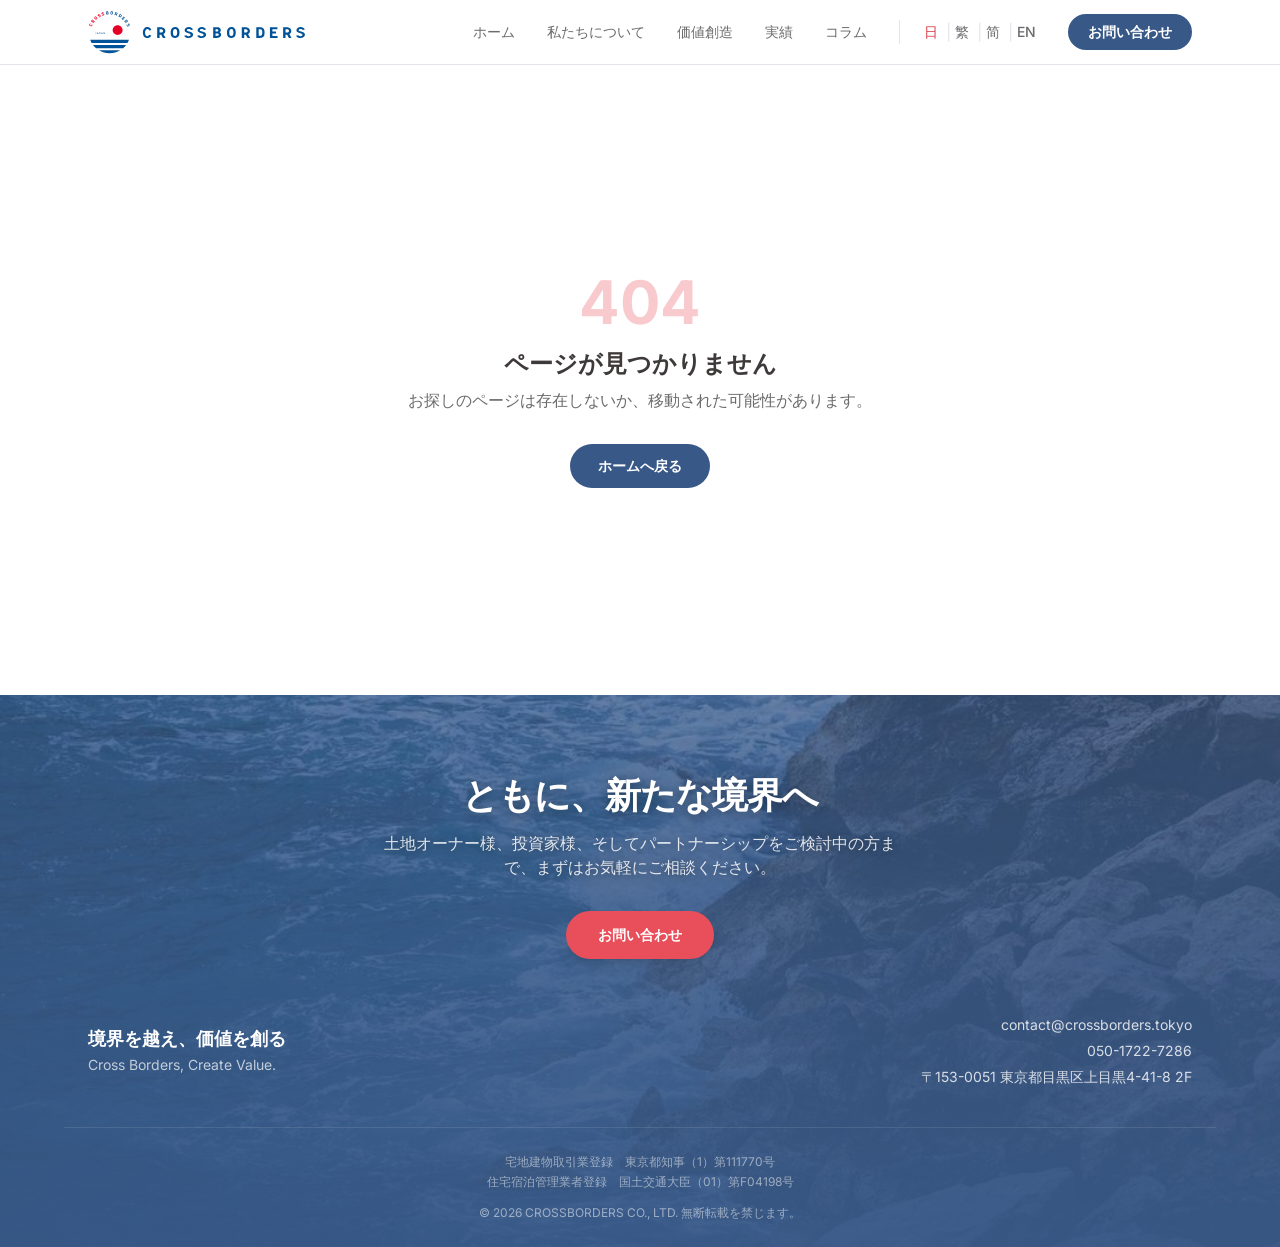
<file: index.html>
<!doctype html>
<html lang="ja">
  <head>
    <meta charset="UTF-8" />
    <link rel="icon" type="image/svg+xml" href="/favicon.svg" />
    <meta name="viewport" content="width=device-width, initial-scale=1.0" />
    <meta name="theme-color" content="#385988" />
    <title>CROSSBORDERS — Cross Borders, Create Value.</title>
    <meta name="description" content="株式会社クロスボーダーズ — 言語・国・専門・時間・業界の境界を越え、不動産の発掘から運営・出口まで全工程の価値創造を提供します。日英中対応。CROSSBORDERS CO., LTD. — real-estate value creation across borders, from sourcing to exit. Tokyo." />
    <link rel="canonical" href="https://crossborders.tokyo/" />
    <meta name="google-site-verification" content="iuyH7qf6yGXWrVIB3he-iaO2zTwJYw2-IH3LVApPXmA" />
    <meta property="og:type" content="website" />
    <meta property="og:site_name" content="CROSSBORDERS" />
    <meta property="og:title" content="CROSSBORDERS — Cross Borders, Create Value." />
    <meta property="og:description" content="境界を越え、価値を創る。不動産の発掘から運営・出口まで、全工程の価値創造。日英中対応。" />
    <meta property="og:url" content="https://crossborders.tokyo/" />
    <script type="module" crossorigin src="/assets/index-BbcpubcB.js"></script>
    <link rel="stylesheet" crossorigin href="/assets/index-DAQzaFqj.css">
  </head>
  <body>
    <div id="root"></div>
    <!-- サイト本体は site/ に置く。src/ は Worker（Hono）用に予約されている（雛形の規約） -->
  </body>
</html>
</file>
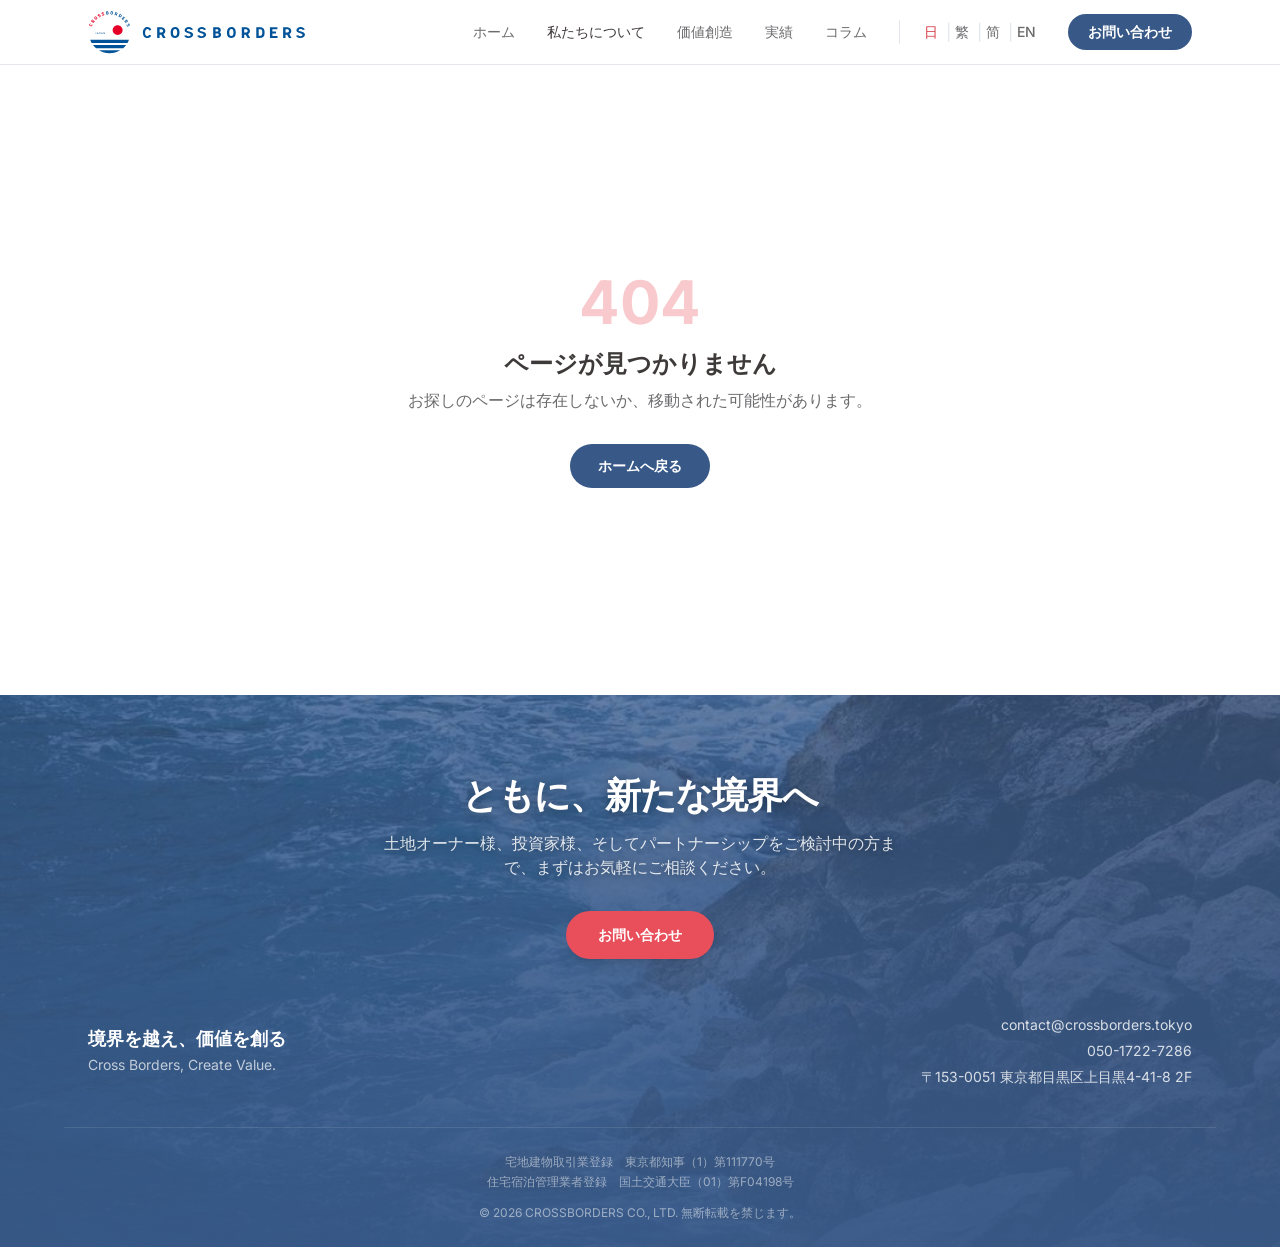
<file: about/index.html>
<!doctype html>
<html lang="ja">
  <head>
    <meta charset="UTF-8" />
    <link rel="icon" type="image/svg+xml" href="/favicon.svg" />
    <meta name="viewport" content="width=device-width, initial-scale=1.0" />
    <meta name="theme-color" content="#385988" />
    <title>CROSSBORDERS — Cross Borders, Create Value.</title>
    <meta name="description" content="株式会社クロスボーダーズ — 言語・国・専門・時間・業界の境界を越え、不動産の発掘から運営・出口まで全工程の価値創造を提供します。日英中対応。CROSSBORDERS CO., LTD. — real-estate value creation across borders, from sourcing to exit. Tokyo." />
    <link rel="canonical" href="https://crossborders.tokyo/about" />
    <meta name="google-site-verification" content="iuyH7qf6yGXWrVIB3he-iaO2zTwJYw2-IH3LVApPXmA" />
    <meta property="og:type" content="website" />
    <meta property="og:site_name" content="CROSSBORDERS" />
    <meta property="og:title" content="CROSSBORDERS — Cross Borders, Create Value." />
    <meta property="og:description" content="境界を越え、価値を創る。不動産の発掘から運営・出口まで、全工程の価値創造。日英中対応。" />
    <meta property="og:url" content="https://crossborders.tokyo/about" />
    <script type="module" crossorigin src="/assets/index-BbcpubcB.js"></script>
    <link rel="stylesheet" crossorigin href="/assets/index-DAQzaFqj.css">
  </head>
  <body>
    <div id="root"></div>
    <!-- サイト本体は site/ に置く。src/ は Worker（Hono）用に予約されている（雛形の規約） -->
  </body>
</html>
</file>
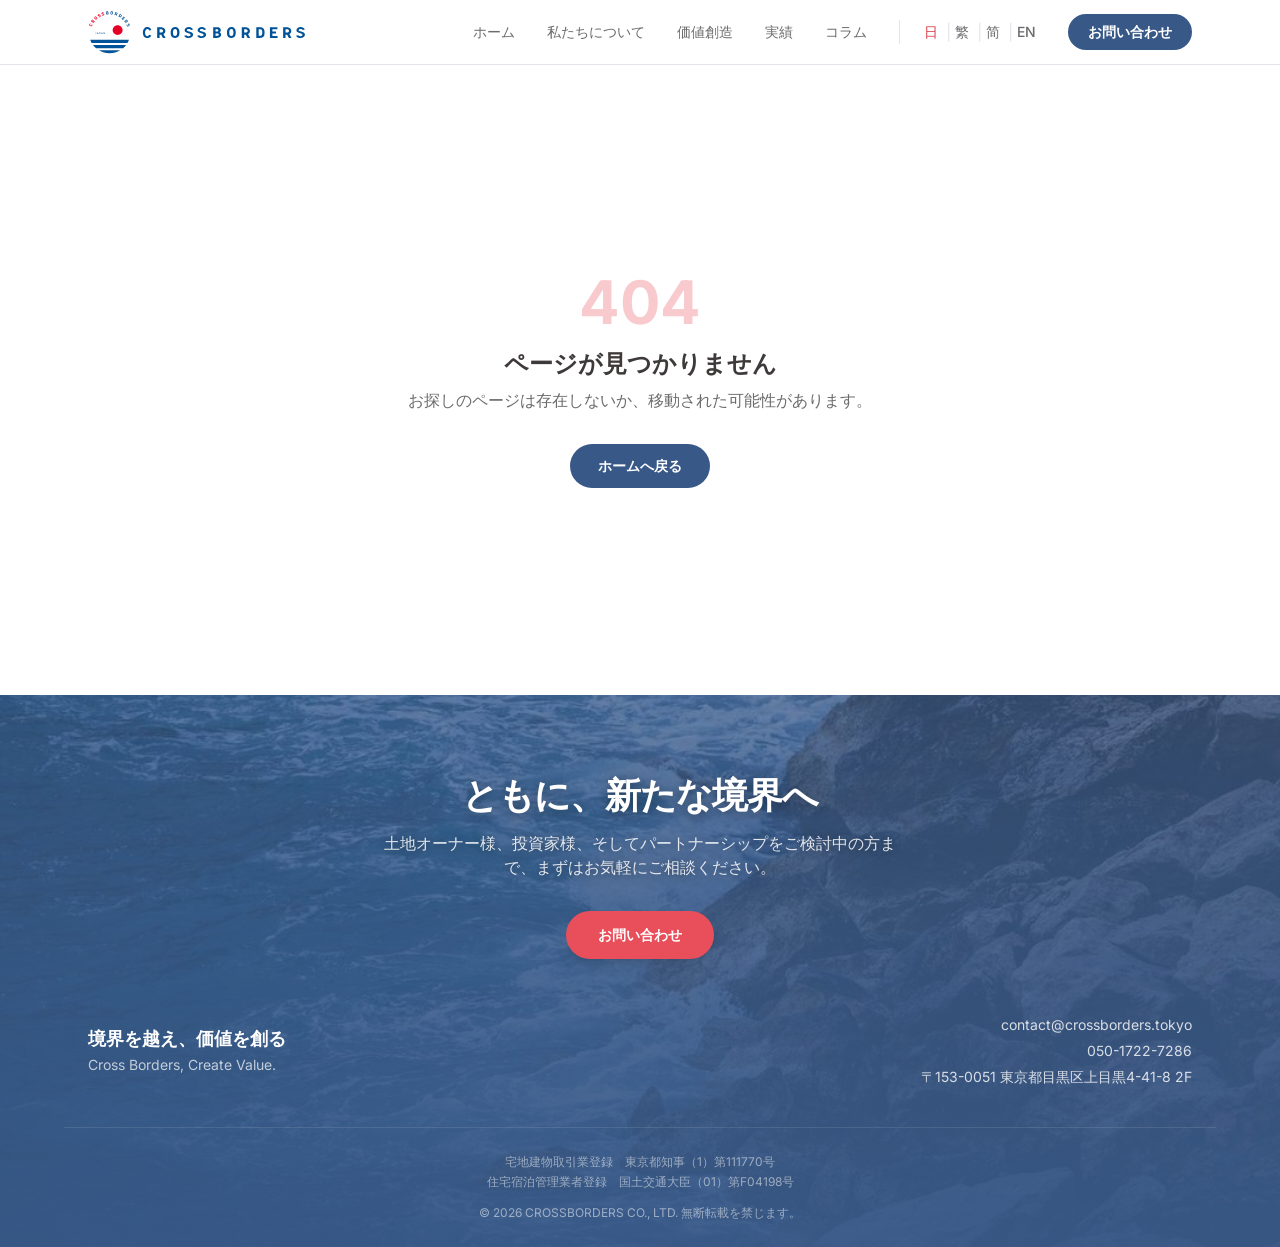
<file: contact/index.html>
<!doctype html>
<html lang="ja">
  <head>
    <meta charset="UTF-8" />
    <link rel="icon" type="image/svg+xml" href="/favicon.svg" />
    <meta name="viewport" content="width=device-width, initial-scale=1.0" />
    <meta name="theme-color" content="#385988" />
    <title>CROSSBORDERS — Cross Borders, Create Value.</title>
    <meta name="description" content="株式会社クロスボーダーズ — 言語・国・専門・時間・業界の境界を越え、不動産の発掘から運営・出口まで全工程の価値創造を提供します。日英中対応。CROSSBORDERS CO., LTD. — real-estate value creation across borders, from sourcing to exit. Tokyo." />
    <link rel="canonical" href="https://crossborders.tokyo/contact" />
    <meta name="google-site-verification" content="iuyH7qf6yGXWrVIB3he-iaO2zTwJYw2-IH3LVApPXmA" />
    <meta property="og:type" content="website" />
    <meta property="og:site_name" content="CROSSBORDERS" />
    <meta property="og:title" content="CROSSBORDERS — Cross Borders, Create Value." />
    <meta property="og:description" content="境界を越え、価値を創る。不動産の発掘から運営・出口まで、全工程の価値創造。日英中対応。" />
    <meta property="og:url" content="https://crossborders.tokyo/contact" />
    <script type="module" crossorigin src="/assets/index-BbcpubcB.js"></script>
    <link rel="stylesheet" crossorigin href="/assets/index-DAQzaFqj.css">
  </head>
  <body>
    <div id="root"></div>
    <!-- サイト本体は site/ に置く。src/ は Worker（Hono）用に予約されている（雛形の規約） -->
  </body>
</html>
</file>
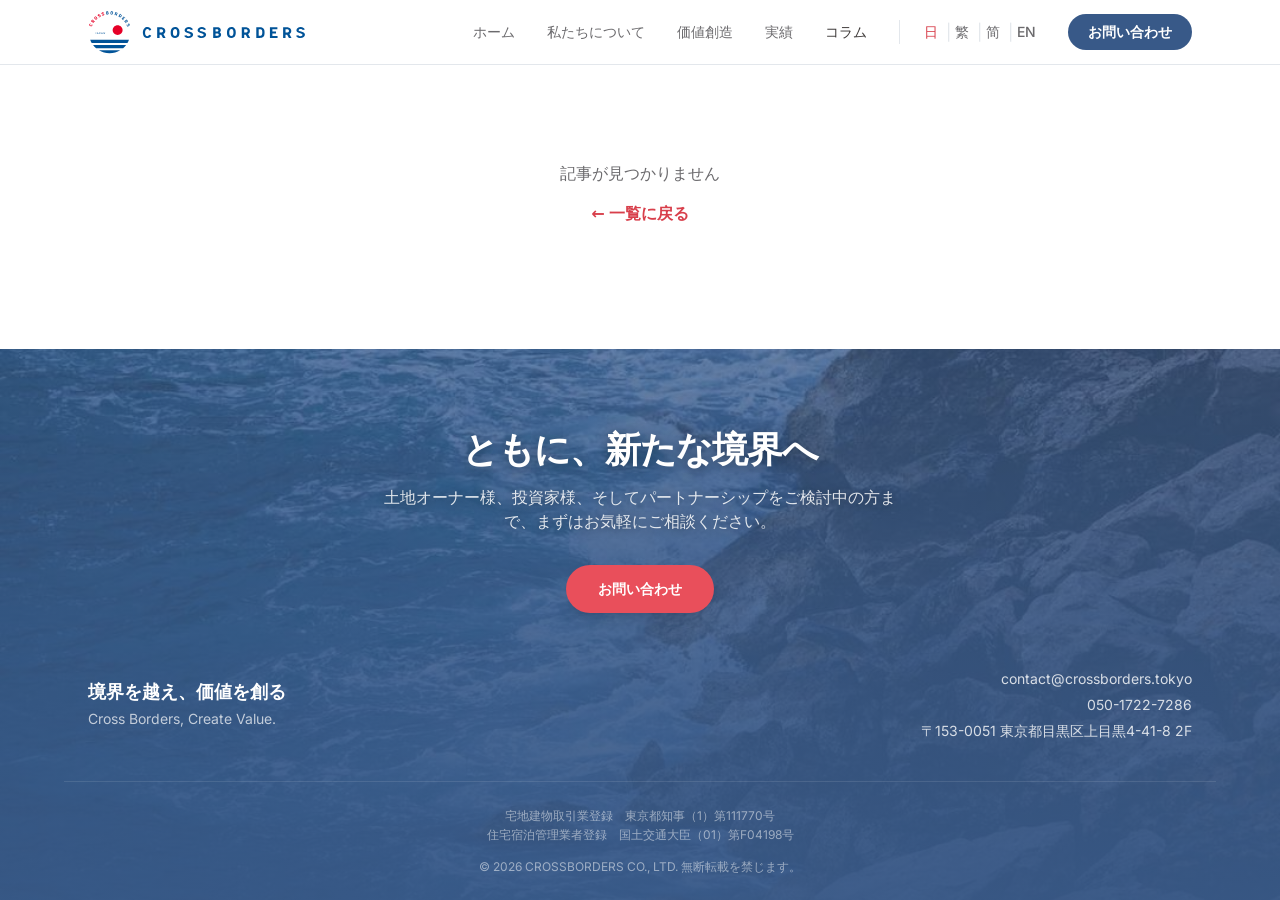
<file: insights/index.html>
<!doctype html>
<html lang="ja">
  <head>
    <meta charset="UTF-8" />
    <link rel="icon" type="image/svg+xml" href="/favicon.svg" />
    <meta name="viewport" content="width=device-width, initial-scale=1.0" />
    <meta name="theme-color" content="#385988" />
    <title>コラム | CROSSBORDERS</title>
    
    
    <meta name="google-site-verification" content="iuyH7qf6yGXWrVIB3he-iaO2zTwJYw2-IH3LVApPXmA" />
    <meta property="og:type" content="website" />
    <meta property="og:site_name" content="CROSSBORDERS" />
    
    
    
    <script type="module" crossorigin src="/assets/index-BbcpubcB.js"></script>
    <link rel="stylesheet" crossorigin href="/assets/index-DAQzaFqj.css">
  <meta name="description" content="株式会社クロスボーダーズによる物件分析・市場レポート。">
<meta property="og:title" content="コラム | CROSSBORDERS">
<meta property="og:description" content="株式会社クロスボーダーズによる物件分析・市場レポート。">
<meta property="og:url" content="https://crossborders.tokyo/insights">
<link rel="canonical" href="https://crossborders.tokyo/insights">
</head>
  <body>
    <div id="root"><main class="mx-auto max-w-3xl px-6 py-16"><h1 class="text-3xl font-bold">コラム</h1><ul class="mt-6 list-disc pl-6"><li><a href="/insights/shinjuku-gyoen-2026-07/">民泊許可だけを持つ新宿の一棟ビルと、封印されたもう半分の収益</a>(2026-07-31)</li></ul></main></div>
    <!-- サイト本体は site/ に置く。src/ は Worker（Hono）用に予約されている（雛形の規約） -->
  </body>
</html>
</file>
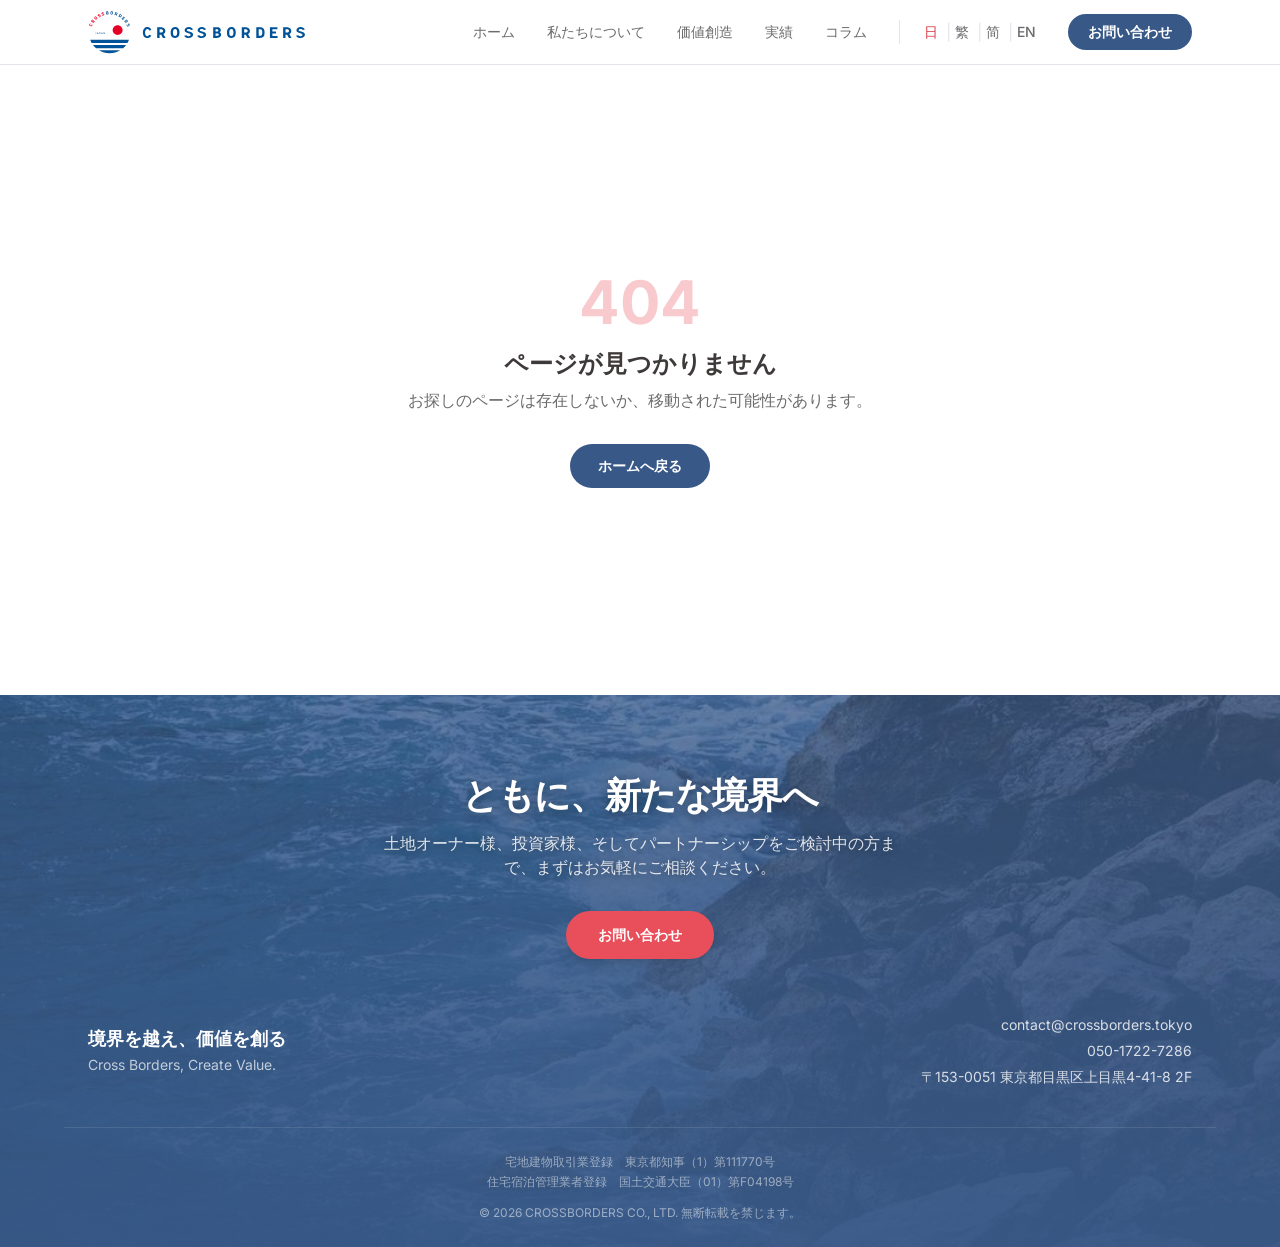
<file: thank-you/index.html>
<!doctype html>
<html lang="ja">
  <head>
    <meta charset="UTF-8" />
    <link rel="icon" type="image/svg+xml" href="/favicon.svg" />
    <meta name="viewport" content="width=device-width, initial-scale=1.0" />
    <meta name="theme-color" content="#385988" />
    <title>CROSSBORDERS — Cross Borders, Create Value.</title>
    <meta name="description" content="株式会社クロスボーダーズ — 言語・国・専門・時間・業界の境界を越え、不動産の発掘から運営・出口まで全工程の価値創造を提供します。日英中対応。CROSSBORDERS CO., LTD. — real-estate value creation across borders, from sourcing to exit. Tokyo." />
    <link rel="canonical" href="https://crossborders.tokyo/thank-you" />
    <meta name="google-site-verification" content="iuyH7qf6yGXWrVIB3he-iaO2zTwJYw2-IH3LVApPXmA" />
    <meta property="og:type" content="website" />
    <meta property="og:site_name" content="CROSSBORDERS" />
    <meta property="og:title" content="CROSSBORDERS — Cross Borders, Create Value." />
    <meta property="og:description" content="境界を越え、価値を創る。不動産の発掘から運営・出口まで、全工程の価値創造。日英中対応。" />
    <meta property="og:url" content="https://crossborders.tokyo/thank-you" />
    <script type="module" crossorigin src="/assets/index-BbcpubcB.js"></script>
    <link rel="stylesheet" crossorigin href="/assets/index-DAQzaFqj.css">
    <meta name="robots" content="noindex, nofollow" />
</head>
  <body>
    <div id="root"></div>
    <!-- サイト本体は site/ に置く。src/ は Worker（Hono）用に予約されている（雛形の規約） -->
  </body>
</html>
</file>
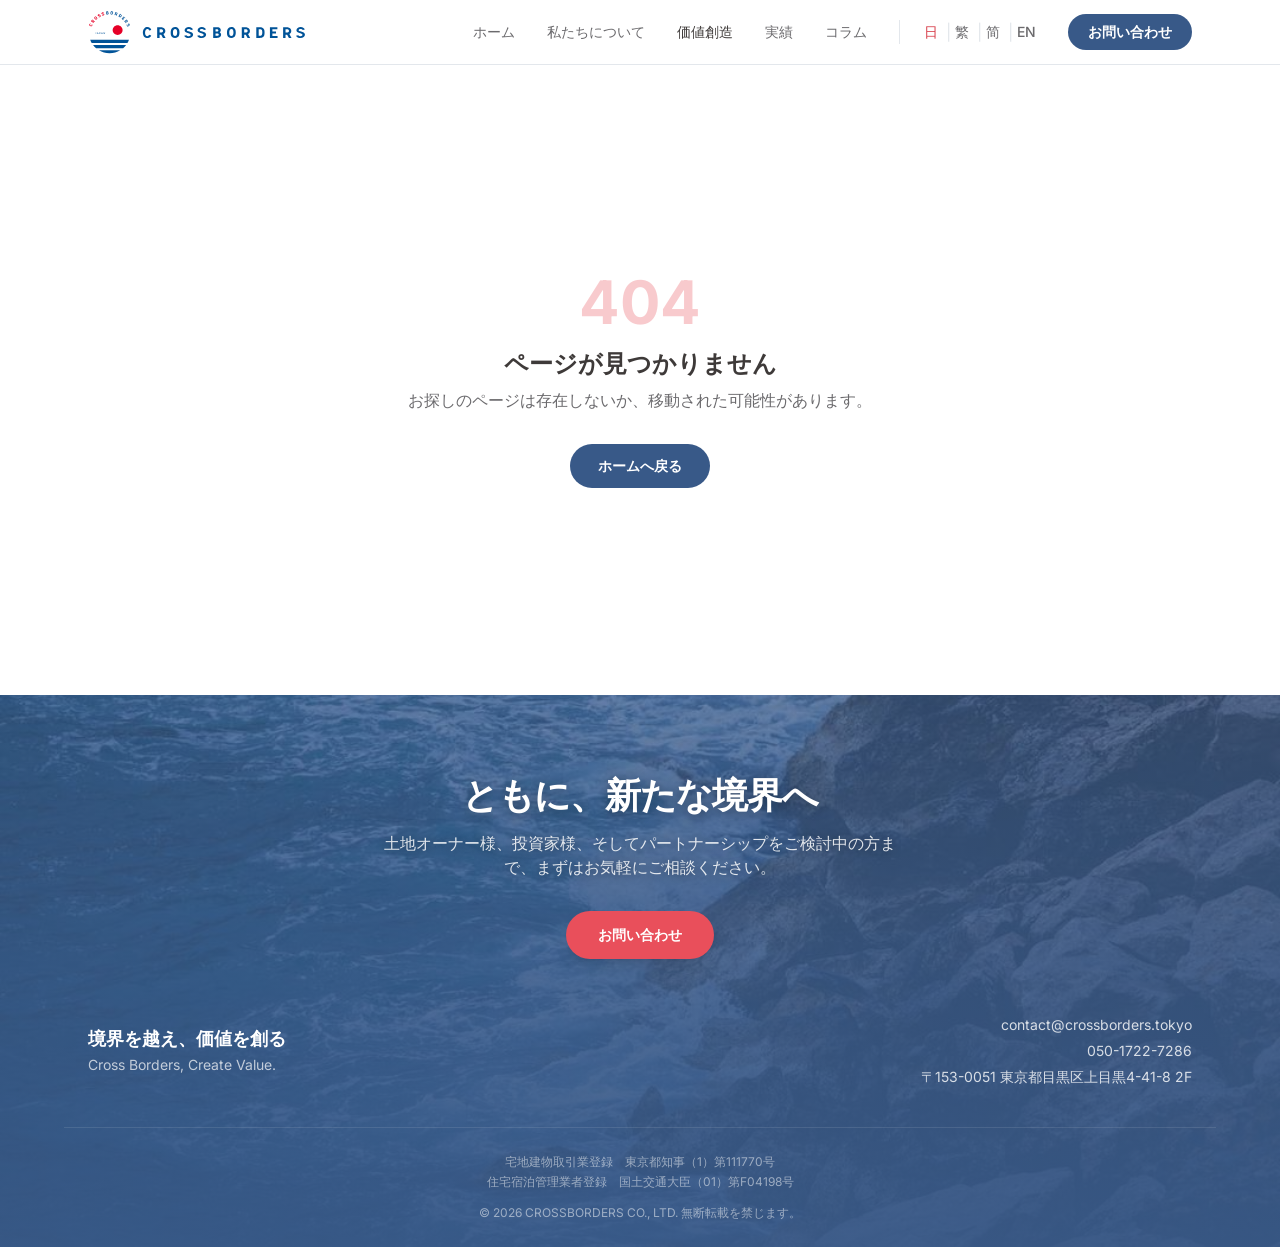
<file: value/index.html>
<!doctype html>
<html lang="ja">
  <head>
    <meta charset="UTF-8" />
    <link rel="icon" type="image/svg+xml" href="/favicon.svg" />
    <meta name="viewport" content="width=device-width, initial-scale=1.0" />
    <meta name="theme-color" content="#385988" />
    <title>CROSSBORDERS — Cross Borders, Create Value.</title>
    <meta name="description" content="株式会社クロスボーダーズ — 言語・国・専門・時間・業界の境界を越え、不動産の発掘から運営・出口まで全工程の価値創造を提供します。日英中対応。CROSSBORDERS CO., LTD. — real-estate value creation across borders, from sourcing to exit. Tokyo." />
    <link rel="canonical" href="https://crossborders.tokyo/value" />
    <meta name="google-site-verification" content="iuyH7qf6yGXWrVIB3he-iaO2zTwJYw2-IH3LVApPXmA" />
    <meta property="og:type" content="website" />
    <meta property="og:site_name" content="CROSSBORDERS" />
    <meta property="og:title" content="CROSSBORDERS — Cross Borders, Create Value." />
    <meta property="og:description" content="境界を越え、価値を創る。不動産の発掘から運営・出口まで、全工程の価値創造。日英中対応。" />
    <meta property="og:url" content="https://crossborders.tokyo/value" />
    <script type="module" crossorigin src="/assets/index-BbcpubcB.js"></script>
    <link rel="stylesheet" crossorigin href="/assets/index-DAQzaFqj.css">
  </head>
  <body>
    <div id="root"></div>
    <!-- サイト本体は site/ に置く。src/ は Worker（Hono）用に予約されている（雛形の規約） -->
  </body>
</html>
</file>
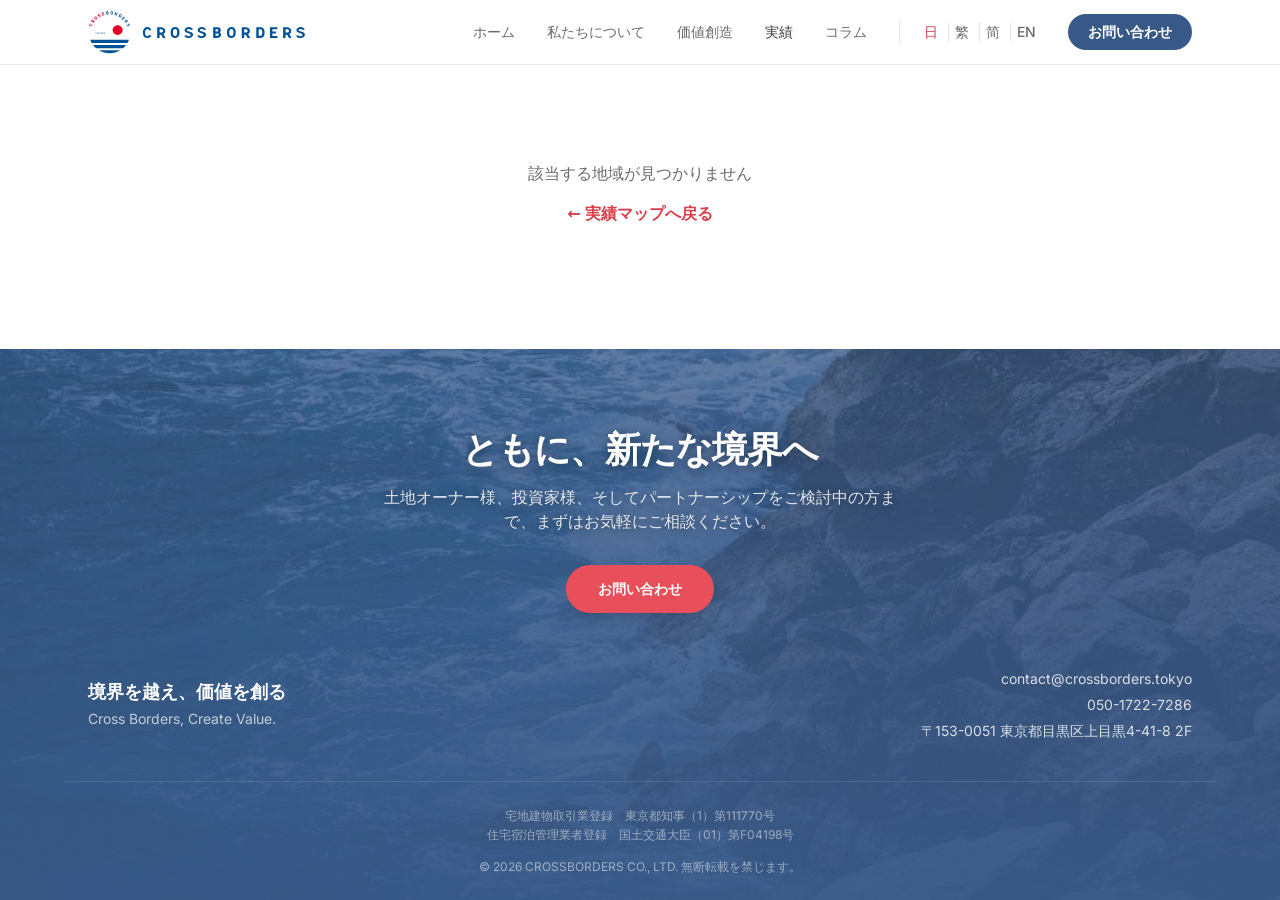
<file: works/index.html>
<!doctype html>
<html lang="ja">
  <head>
    <meta charset="UTF-8" />
    <link rel="icon" type="image/svg+xml" href="/favicon.svg" />
    <meta name="viewport" content="width=device-width, initial-scale=1.0" />
    <meta name="theme-color" content="#385988" />
    <title>CROSSBORDERS — Cross Borders, Create Value.</title>
    <meta name="description" content="株式会社クロスボーダーズ — 言語・国・専門・時間・業界の境界を越え、不動産の発掘から運営・出口まで全工程の価値創造を提供します。日英中対応。CROSSBORDERS CO., LTD. — real-estate value creation across borders, from sourcing to exit. Tokyo." />
    <link rel="canonical" href="https://crossborders.tokyo/works" />
    <meta name="google-site-verification" content="iuyH7qf6yGXWrVIB3he-iaO2zTwJYw2-IH3LVApPXmA" />
    <meta property="og:type" content="website" />
    <meta property="og:site_name" content="CROSSBORDERS" />
    <meta property="og:title" content="CROSSBORDERS — Cross Borders, Create Value." />
    <meta property="og:description" content="境界を越え、価値を創る。不動産の発掘から運営・出口まで、全工程の価値創造。日英中対応。" />
    <meta property="og:url" content="https://crossborders.tokyo/works" />
    <script type="module" crossorigin src="/assets/index-BbcpubcB.js"></script>
    <link rel="stylesheet" crossorigin href="/assets/index-DAQzaFqj.css">
  </head>
  <body>
    <div id="root"></div>
    <!-- サイト本体は site/ に置く。src/ は Worker（Hono）用に予約されている（雛形の規約） -->
  </body>
</html>
</file>
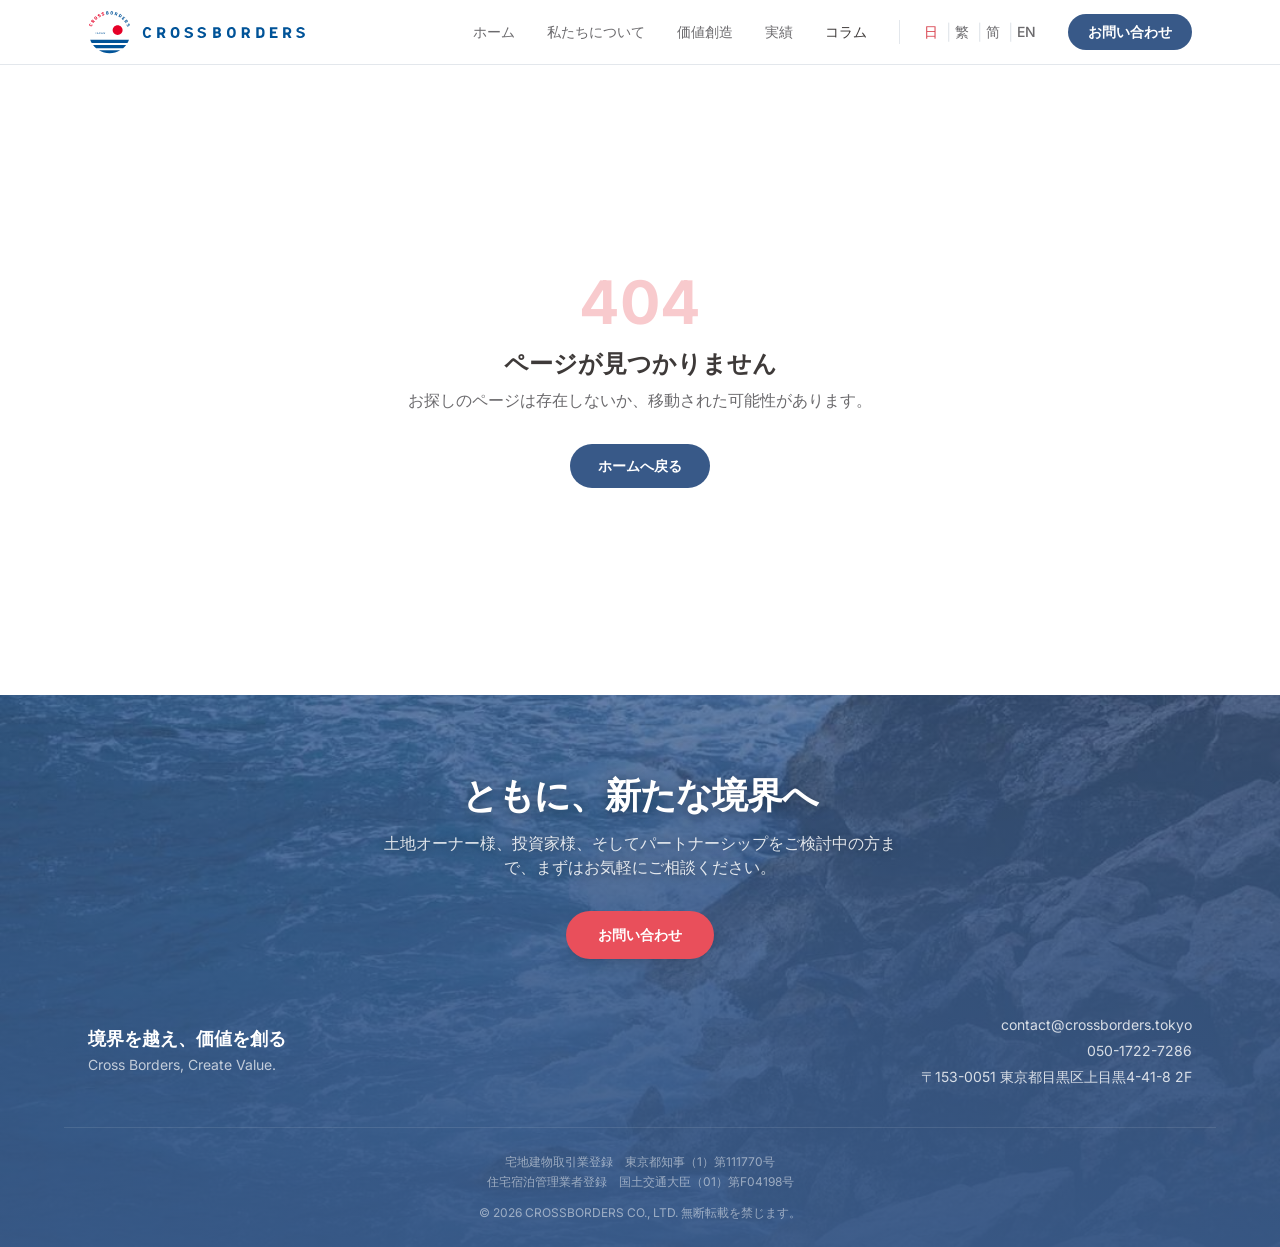
<file: insights/shinjuku-gyoen-2026-07/index.html>
<!doctype html>
<html lang="ja">
  <head>
    <meta charset="UTF-8" />
    <link rel="icon" type="image/svg+xml" href="/favicon.svg" />
    <meta name="viewport" content="width=device-width, initial-scale=1.0" />
    <meta name="theme-color" content="#385988" />
    <title>民泊許可だけを持つ新宿の一棟ビルと、封印されたもう半分の収益 | CROSSBORDERS</title>
    
    
    <meta name="google-site-verification" content="iuyH7qf6yGXWrVIB3he-iaO2zTwJYw2-IH3LVApPXmA" />
    <meta property="og:type" content="website" />
    <meta property="og:site_name" content="CROSSBORDERS" />
    
    
    
    <script type="module" crossorigin src="/assets/index-BbcpubcB.js"></script>
    <link rel="stylesheet" crossorigin href="/assets/index-DAQzaFqj.css">
  <meta name="description" content="新宿三丁目駅徒歩4分・RC造6階建ての一棟ビル。同じ建物で、民泊180日営業と旅館業365日営業では収益率が約2倍違う——その理由を、供給・制度・需要の3つのデータから読み解きます。">
<meta property="og:title" content="民泊許可だけを持つ新宿の一棟ビルと、封印されたもう半分の収益 | CROSSBORDERS">
<meta property="og:description" content="新宿三丁目駅徒歩4分・RC造6階建ての一棟ビル。同じ建物で、民泊180日営業と旅館業365日営業では収益率が約2倍違う——その理由を、供給・制度・需要の3つのデータから読み解きます。">
<meta property="og:url" content="https://crossborders.tokyo/insights/shinjuku-gyoen-2026-07">
<link rel="canonical" href="https://crossborders.tokyo/insights/shinjuku-gyoen-2026-07">
</head>
  <body>
    <div id="root"><main class="mx-auto max-w-3xl px-6 py-16"><h1>民泊許可だけを持つ新宿の一棟ビルと、封印されたもう半分の収益</h1>
<p><strong>——新宿の既存建物を使った投資シミュレーション：同じ一棟のビルで、収益率が約2倍違う</strong></p>
<p>株式会社クロスボーダーズ／2026年7月</p>
<p>私たちは新宿三丁目エリアで自社のホテルを運営しており、この商圏の日々の客室単価や稼働率については肌感覚として把握しています。そのため、徒歩数分の場所にある一棟ビルが売却物件として出てきた際、すぐに一通りのシミュレーションを行いました。</p>
<p>これは現状、民泊として運営されている共同住宅です。RC造6階建て、14室のうち13室がすでに住宅宿泊事業（民泊）の届出済み。商業地域に位置し、新宿三丁目駅から徒歩4分、検査済証あり。</p>
<p>シミュレーションの結論から、先にお伝えします。</p>
<p><strong>同じ一棟のビルで、現状（民泊・年間180日営業）の営業収益率は約5.86%。旅館業許可を取得し365日営業に転換すると約10.38%。客室を1室も増やさずに、収益力がほぼ2倍違う。</strong></p>
<p>※ 営業収益率＝年間総収入 ÷ 概算総投資額（取得諸費用等を含む）。運営コストや保有コストは控除していないため、賃料を分子とする住宅系収益物件の表面利回りとは算出方法が異なります。旅館業への転換には、別途、用途変更・消防設備整備等の改修費用および許可取得費用が必要です。3つのシナリオの試算と前提条件については、個別のご相談時にご提供します。</p>
<p>なぜこのような差が生まれるのか。そしてなぜ「今」なのか。背景では、3つの変化が同時に進んでいます——それぞれにデータの裏付けがあります。</p>
<h2>変化① 供給——新築ホテルは建築費に縛られている</h2>
<p><strong>まず建築費を見てみましょう。</strong>東京エリアのRC造（分譲マンション基準）の建築費坪単価の推移は以下の通りです。</p>
<table>
<thead>
<tr>
<th><strong>年</strong></th>
<th><strong>建築費坪単価</strong></th>
<th><strong>2012年比</strong></th>
</tr>
</thead>
<tbody><tr>
<td>2012年（底値）</td>
<td>70.1万円/坪</td>
<td>—</td>
</tr>
<tr>
<td>2023年</td>
<td>118.4万円/坪</td>
<td>+69%</td>
</tr>
<tr>
<td>2024年</td>
<td>141.2万円/坪</td>
<td>+101%</td>
</tr>
<tr>
<td>2025年</td>
<td><strong>161.8万円/坪</strong></td>
<td><strong>+131%</strong></td>
</tr>
</tbody></table>
<p>（出典：archi-book、国土交通省「建築着工統計調査」に基づく集計。指標的な水準であり、実際の工事費は仕様により異なります）</p>
<p>2012年の底値ではなく2015年を基準にしても、建設物価調査会の建築費指数（東京・集合住宅RC造）は2026年3月時点で143.3、前年同期比+5.5%に達しています——10年で4割以上上昇しました。土木部門の建設資材物価指数に至っては28か月連続で前年同月比プラスとなっています（出典：一般財団法人建設物価調査会「建設物価 建築費指数」）。どの年を起点にしても、このカーブは反転していません。</p>
<p><strong>問題は「高い」ことだけでなく「手に入らない」ことでもあります。</strong>中東情勢の影響を受け、塗料・シンナー、アスファルト、防水材、断熱材などの石油系資材について供給懸念と値上がりが生じています（出典：建設物価調査会 中東情勢関連調査リポート、月刊『建設物価』2026年5・6月号）。象徴的な例として、<strong>TOTOは2026年4月13日より、原材料不足を理由にシステムバス・ユニットバス全シリーズの新規受注を停止しており、再開時期は未定です</strong>——ユニットバスは、宿泊施設の建設・改修において最も欠かせない部材の一つです。このビルの13室は、すでに浴室設備が備わっています。</p>
<p>コスト上昇の結果は、すでに供給側に表れています。国際不動産コンサルティング会社JLLの市場調査によれば、<strong>日本の新規ホテル供給は既存ストックの約1.7%にとどまり、アジア太平洋地域で最低水準です</strong>（最高はベトナムの21.3%）。東京・大阪・京都・福岡はいずれも2%前後です。JLLのアドバイザリー部門責任者は、建設費高騰の影響が大きく、今後数年で新規開業が大幅に増えるとは考えにくいと説明しています（出典：JLLマーケットセミナー「日本のホテル市場の現況と2026年の見通し」）。</p>
<p>これらを総合すると、<strong>今後数年、既存の宿泊資産が直面する新規競合は、過去のどの時期よりも少なくなります。</strong></p>
<h2>変化② 制度——2026年夏、1か月で正反対の方向へ2つの動き</h2>
<p>ここが最も注目すべき部分です。明確な日付と文書番号があるからです。</p>
<p><strong>6月15日</strong>、改正旅館業法施行令が施行されました（出典：厚生労働省「旅館業法施行令の一部改正」）。旅館業許可取得のハードルが大幅に下がりました——従来ホテル営業には10室、旅館営業には5室という最低客室数基準が撤廃され、<strong>1室からでも申請可能</strong>になりました。ICTを利用した本人確認も正式に認められ、無人運営も法令上明文化されました。既存建物のオーナーにとって、物件を年間365日営業可能な旅館業施設に転換するハードルは、過去最低水準にあります。</p>
<p><strong>7月15日</strong>、つまりその1か月後、観光庁・国土交通省・厚生労働省が連名で全国の自治体に対し「住宅宿泊事業法に規定する届出住宅に係るゼロ日規制等について（技術的助言）」を発出しました。これまで国が「不適当」としてきた民泊の「ゼロ日規制」が事実上容認されたことになります——今後、自治体は条例により区域内の民泊営業を制限、実質的に禁止することも可能になります。しかも通知には、すでに弊害が生じている地域では新規参入の防止にとどまらず、<strong>既存の民泊事業者に対しても制限を課すことができる</strong>と明記されています（出典：観光庁2026年7月15日報道発表）。</p>
<p>新宿区の位置づけを見てみましょう。新宿区の民泊届出件数は<strong>3,506件で、東京23区中最多</strong>です。取り締まりも最も厳しく、<strong>2025年11月には新宿区が一度に16施設に対して業務停止命令、4事業者に対して廃止命令を発出しました</strong>（出典：新宿区「住宅宿泊事業法違反者の公表」）。届出数と執行の厳しさから見て、もしどこかの区が真っ先にこの新しい制度（ゼロ日規制）を活用するとすれば、新宿区がそのリストの上位に来る可能性は高いでしょう。</p>
<p>緩和されたのは旅館業、厳格化されたのは民泊。その間隔はわずか1か月。この方向性が偶然とは言い難いところです。</p>
<p>民泊物件を保有するオーナーにとって、これが意味するのは次の通りです。<strong>「民泊許可を取得済み」という資産の確実性が低下しつつある一方で、旅館業許可は現時点でこの一連の条例の射程に入っていない唯一の営業形態です。</strong>本物件は商業地域に位置しており、現状では新宿区の上乗せ条例による平日営業制限の対象外であり、旅館業への転換にも用途地域上の障害はありません。</p>
<h2>変化③ 需要——量は調整局面、価格は上昇局面</h2>
<p>需要側のデータについては、不利な面も含めて全体像をお伝えします。</p>
<p><strong>量：調整局面にあるが、主因は単一市場に集中。2026年上半期の訪日外客数は2,108万人、前年同期比-2.0%と、5年ぶりに上半期でマイナスとなりました。6月単月では-6.8%ですが、その主因は中国市場に大きく偏っています（6月前年同月比-57.3%</strong>）。一方で同じ6月、韓国は78.7万人（+7.8%）、台湾は67.0万人（+14.6%）、米国は35.5万人（+2.7%）、香港は21.4万人（+28.5%）——<strong>合計15の市場が6月として過去最高を記録しました</strong>（出典：日本政府観光局（JNTO）訪日外客統計2026年6月推計値）。</p>
<p><strong>価格：上昇局面。</strong>2026年3月の東京都のホテル平均ADRは<strong>36,700円、前年同月比+11.1%</strong>でした（出典：メトロエンジンリサーチ・観光庁「宿泊旅行統計調査」）。米ドル換算では東京のADRは約188.5ドルで、シンガポール（238.1）、ロンドン（249.9）、ニューヨーク（305.9）、パリ（373.7）と比べて依然として明らかに低い水準です（出典：JLL、1ドル＝155円換算）。</p>
<p>量が減って価格が上がる——これは矛盾しないのでしょうか。<strong>新規供給が建築費によって抑えられているからこそ（変化①）、客数が調整局面にあってもADRは上昇を続けられるのです。「量減・価上昇」は一時的な現象ではなく、供給収縮という構造の結果です。</strong></p>
<p>このような市場では、価格設定が高すぎる資産には不利に、客室単価に上振れ余地があり単一市場への依存度が低い資産には相対的に有利に働きます。このビルの運営方針もこれを踏まえ、<strong>中国人客の回復を前提とせず</strong>、韓国・台湾・欧米・東南アジアを主要ターゲット層に設定しています。</p>
<h2>このビルの収支——違いは「営業許可」だけ</h2>
<p>供給収縮、制度の方向転換、需要の量価分化——3つの変化に共通する結論が、この表に表れています（分母はいずれも取得諸費用等を含む概算総投資額）。</p>
<table>
<thead>
<tr>
<th><strong>運営形態</strong></th>
<th><strong>年間総収入</strong></th>
<th><strong>表面利回り</strong></th>
</tr>
</thead>
<tbody><tr>
<td>住宅として賃貸（満室想定）</td>
<td>約2,350万円</td>
<td>約3.4%</td>
</tr>
<tr>
<td>民泊・年間180日上限（現状）</td>
<td>約4,380万円</td>
<td>約<strong>5.86%</strong></td>
</tr>
<tr>
<td>旅館業・365日営業</td>
<td>約8,096万円</td>
<td>約<strong>10.38%</strong></td>
</tr>
</tbody></table>
<p>この3行の間で、立地は変わらず、部屋数も変わらず、需要も変わりません。違うのはただ一つ、営業許可の種類です。民泊の新法では年間の営業日数の上限が180日と定められています——つまり1年のうち半分以上、すでに内装が整い受け入れ態勢のあるこの14室は、法律上空室にしておかなければなりません。民泊許可を旅館業（簡易宿所）許可へ切り替えれば、この上限はなくなります。</p>
<p><strong>当然浮かぶ疑問——なぜ売主は自分で許可を取ってから売らないのか。</strong>答えは、許可取得と365日運営は専門的な能力を要する一連のプロセスだからです。旅館業法・消防法・建築基準法の適合性調査、保健所・消防署との事前協議、用途変更と許可申請、開業後の収益管理と多言語運営。これは売主の本業ではないため、このビルは民泊の現状のまま売却価格が設定されています。言い換えれば、<strong>2つの運営形態の収益差は市場の見落としではなく、この一連の専門的プロセスそのものの対価です。</strong>このプロセスこそが私たちの本業です——私たちは同じ商圏で自社ホテルを運営しており、本文中の運営に関する前提はすべて、自社物件の実績データと照合可能です。</p>
<p>評価額の構成をさらに見てみましょう。再調達原価から逆算すると、このビルの総額の約84%が新宿五丁目の商業用地に対応し、建物部分は約16%に過ぎません。<strong>そしてこの約16%（約1億1,200万円）に相当する建物を、もし今日ゼロから新築するとすれば、工事費だけで約2億円かかります（2012年時点では約9,000万円）——しかもユニットバスなど中核部材の供給が制約されている現状では、工期自体も確定させることが困難です。</strong></p>
<p>私たちの試算は決して楽観的なものではありません。周辺競合の公開情報によれば、本商圏の平均はADR16,940円・稼働率80%程度です。同じ町丁内、徒歩4分の場所にある22㎡の民泊物件は、実際にADR約19,000円・稼働率約75%で運営されています（出典：各OTA公開情報・自社調査）。参考として、東京都のビジネスホテルの平均ADRは21,400円です（出典：メトロエンジンリサーチ、2026年4月・N=895施設）。<strong>競合平均を下回る保守的な条件を設定しても、365日営業の収益は現状の民泊の約1.6倍になります</strong>——旅館業転換の価値は保守的・標準的・積極的のいずれのシナリオでも成立し、差があるのは幅だけです。</p>
<h2>物件概要</h2>
<p>以下は物件概要です（売主・仲介会社の許可を得て掲載）。</p>
<table>
<thead>
<tr>
<th><strong>項目</strong></th>
<th><strong>内容</strong></th>
<th><strong>項目</strong></th>
<th><strong>内容</strong></th>
</tr>
</thead>
<tbody><tr>
<td>所在地</td>
<td>東京都新宿区新宿五丁目〈号地ご記入ください〉</td>
<td>土地面積</td>
<td>148.75㎡</td>
</tr>
<tr>
<td>交通</td>
<td>東京メトロ副都心線・都営新宿線「新宿三丁目」駅 徒歩4分／東京メトロ丸ノ内線「新宿御苑前」駅 徒歩8分</td>
<td>建築面積</td>
<td>414.98㎡</td>
</tr>
<tr>
<td>用途地域</td>
<td>商業地域</td>
<td>構造・規模</td>
<td>RC造 地上6階</td>
</tr>
<tr>
<td>建蔽率／容積率</td>
<td>80%／600%</td>
<td>建築年月</td>
<td>2005年5月</td>
</tr>
<tr>
<td>間取り</td>
<td>1R〜1DK（約18㎡×12室・約26㎡×2室）</td>
<td>検査済証</td>
<td>有</td>
</tr>
<tr>
<td>現況</td>
<td>共同住宅14戸＋店舗1戸。13室はすでに住宅宿泊事業の届出済み・空室で引渡し予定。店舗・駐車場は賃貸中</td>
<td>価格</td>
<td>6億9,800万円（税込）</td>
</tr>
<tr>
<td>取引態様</td>
<td>媒介</td>
<td>情報公開日</td>
<td>2026年7月31日</td>
</tr>
</tbody></table>
<p>※ 次回更新予定日：〈ご記入ください〉 ※ 旅館業（簡易宿所）許可を取得すれば365日営業が可能になります。許可取得の可否および所要期間は、所轄の保健所・消防署・建築主管部門の判断によります。改修および許可取得には別途費用が必要です。</p>
<h2>私たちが行っていること</h2>
<p>一棟のビルを見つけてから、それがホテルとして収益を生み始めるまでの一連のプロセスを、私たちがすべて担います。事前調査、許可取得、開業準備、365日の収益管理と多言語運営。当社は宅地建物取引業免許を保有しており、物件購入手続きからその後の許可取得・運営まで、同じチームで対応可能です。</p>
<p>本物件の購入をご検討の方、または詳細資料（物件資料、運営コスト控除後の完全な収支モデル、改修・許可取得費用の概算）をご希望の方は、ぜひご連絡ください。個別のご相談の中で、お客様の条件に沿って一緒に試算いたします。</p>
<h2>同様のビルをお持ちの方へ</h2>
<p>この文章は、このビル一棟のためだけに書いたものではありません。</p>
<ul>
<li><p><strong>現在民泊として運営中の建物</strong>をお持ちで、条例リスクへの対応方法を知りたい方</p>
</li>
<li><p><strong>都心の既存建物</strong>をお持ちで、空室や低収益の状態にあり、宿泊事業としてのポテンシャルがあるか知りたい方</p>
</li>
<li><p><strong>類似の物件</strong>を売却検討中、または運営会社をお探しの方</p>
</li>
<li><p>東京の宿泊施設への投資を検討しているが、何から判断すればよいか分からない方</p>
</li>
</ul>
<p>——ぜひご連絡ください。このシミュレーションの手法は、お手元の物件にも同様に適用できます。たとえ最終的な結論が「ホテルには適さない」であっても、計算せずに諦めるより、一度きちんと試算してみる方がよいはずです。</p>
<div class="article-notes"><p><strong>主な出典</strong></p>
<ul>
<li><p>国土交通省「建築着工統計調査」（archi-book集計・2026年版）</p>
</li>
<li><p>一般財団法人建設物価調査会「建設物価 建築費指数」「中東情勢関連調査リポート」（月刊『建設物価』2026年5・6月号）</p>
</li>
<li><p>JLLマーケットセミナー「日本のホテル市場の現況と2026年の見通し」</p>
</li>
<li><p>厚生労働省「旅館業法施行令の一部改正」（2026年6月15日施行）</p>
</li>
<li><p>観光庁・国土交通省・厚生労働省「住宅宿泊事業法に規定する届出住宅に係るゼロ日規制等について（技術的助言）」（2026年7月15日）</p>
</li>
<li><p>新宿区「住宅宿泊事業と新宿区のルールについて」「住宅宿泊事業法違反者の公表」</p>
</li>
<li><p>日本政府観光局（JNTO）「訪日外客統計」（2026年6月推計値）</p>
</li>
<li><p>観光庁「宿泊旅行統計調査」／メトロエンジンリサーチ</p>
</li>
</ul>
<p><em>本文は公開資料と一定の前提条件に基づく収益試算・市場分析であり、将来の収益や不動産価格を保証するものではありません。文中の営業収益率は年間総収入÷概算総投資額（取得諸費用等を含む）であり、運営コスト（清掃・予約プラットフォーム手数料・水道光熱費・人件費等）や固定資産税・保険・修繕等の保有コスト、借入利息・税金は控除していません。住宅系収益物件の表面利回りとは算出方法が異なるため、直接比較はできません。旅館業案の収益率は旅館業（簡易宿所）許可の取得を前提としており、許可取得の可否および所要期間は所轄行政機関の判断によります。ADR・稼働率等の運営指標は市場環境により変動します。マクロデータの基準時点は2026年3〜7月公表情報、法令・条例に関する記述は2026年7月時点のものであり、今後変更される可能性があります。物件情報は売主提供資料に基づいており、正式な内容は重要事項説明書によります。投資のご判断は、税理士・建築士・宅地建物取引士等の専門家にご相談の上、ご自身で行ってください。</em></p>
<p><em>本物件が成約した場合、本ページは速やかに更新または削除されます。</em></p>
</div>
</main></div>
    <!-- サイト本体は site/ に置く。src/ は Worker（Hono）用に予約されている（雛形の規約） -->
  </body>
</html>
</file>
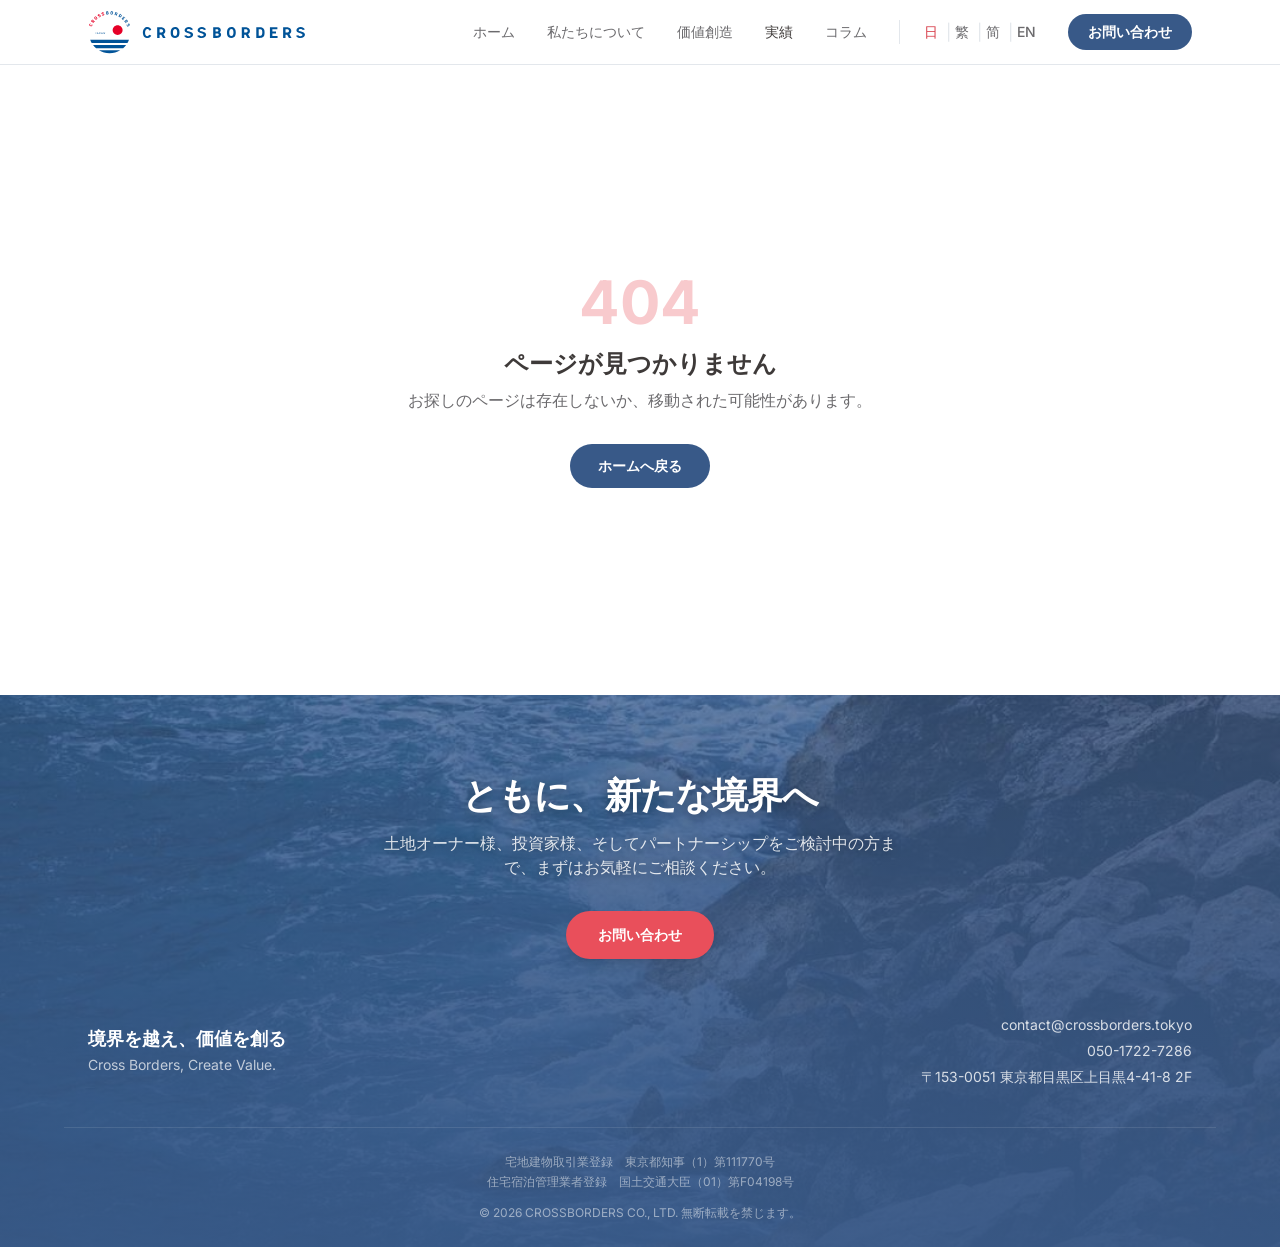
<file: works/chiba/index.html>
<!doctype html>
<html lang="ja">
  <head>
    <meta charset="UTF-8" />
    <link rel="icon" type="image/svg+xml" href="/favicon.svg" />
    <meta name="viewport" content="width=device-width, initial-scale=1.0" />
    <meta name="theme-color" content="#385988" />
    <title>CROSSBORDERS — Cross Borders, Create Value.</title>
    <meta name="description" content="株式会社クロスボーダーズ — 言語・国・専門・時間・業界の境界を越え、不動産の発掘から運営・出口まで全工程の価値創造を提供します。日英中対応。CROSSBORDERS CO., LTD. — real-estate value creation across borders, from sourcing to exit. Tokyo." />
    <link rel="canonical" href="https://crossborders.tokyo/works/chiba" />
    <meta name="google-site-verification" content="iuyH7qf6yGXWrVIB3he-iaO2zTwJYw2-IH3LVApPXmA" />
    <meta property="og:type" content="website" />
    <meta property="og:site_name" content="CROSSBORDERS" />
    <meta property="og:title" content="CROSSBORDERS — Cross Borders, Create Value." />
    <meta property="og:description" content="境界を越え、価値を創る。不動産の発掘から運営・出口まで、全工程の価値創造。日英中対応。" />
    <meta property="og:url" content="https://crossborders.tokyo/works/chiba" />
    <script type="module" crossorigin src="/assets/index-BbcpubcB.js"></script>
    <link rel="stylesheet" crossorigin href="/assets/index-DAQzaFqj.css">
  </head>
  <body>
    <div id="root"></div>
    <!-- サイト本体は site/ に置く。src/ は Worker（Hono）用に予約されている（雛形の規約） -->
  </body>
</html>
</file>
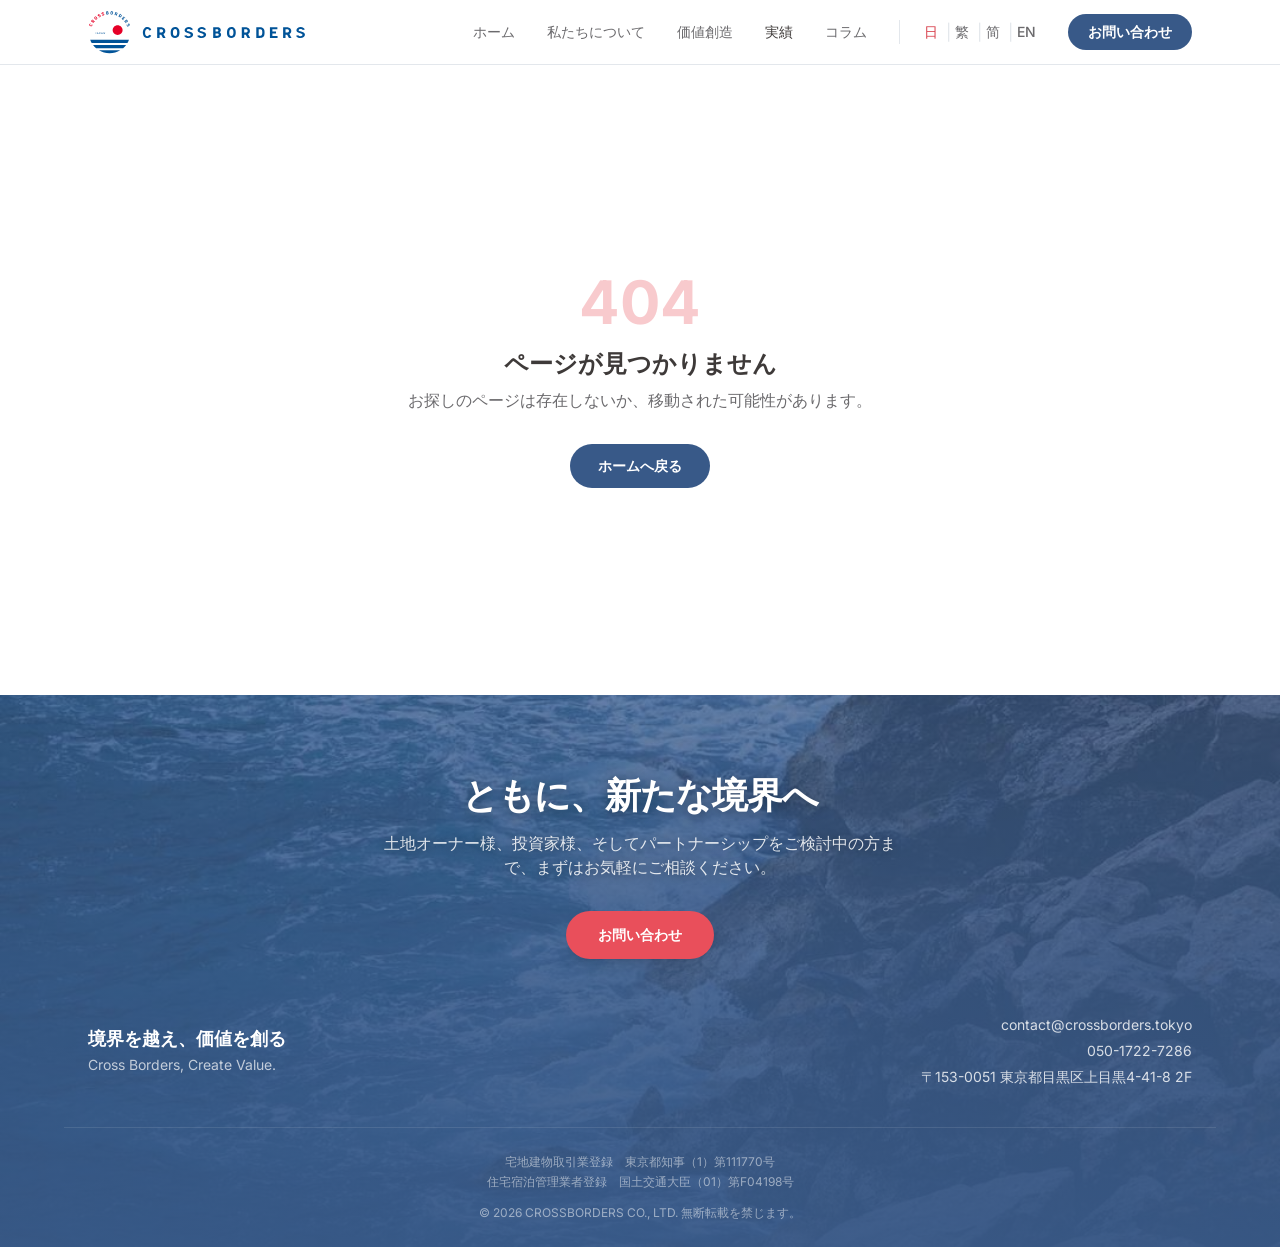
<file: works/kanagawa/index.html>
<!doctype html>
<html lang="ja">
  <head>
    <meta charset="UTF-8" />
    <link rel="icon" type="image/svg+xml" href="/favicon.svg" />
    <meta name="viewport" content="width=device-width, initial-scale=1.0" />
    <meta name="theme-color" content="#385988" />
    <title>CROSSBORDERS — Cross Borders, Create Value.</title>
    <meta name="description" content="株式会社クロスボーダーズ — 言語・国・専門・時間・業界の境界を越え、不動産の発掘から運営・出口まで全工程の価値創造を提供します。日英中対応。CROSSBORDERS CO., LTD. — real-estate value creation across borders, from sourcing to exit. Tokyo." />
    <link rel="canonical" href="https://crossborders.tokyo/works/kanagawa" />
    <meta name="google-site-verification" content="iuyH7qf6yGXWrVIB3he-iaO2zTwJYw2-IH3LVApPXmA" />
    <meta property="og:type" content="website" />
    <meta property="og:site_name" content="CROSSBORDERS" />
    <meta property="og:title" content="CROSSBORDERS — Cross Borders, Create Value." />
    <meta property="og:description" content="境界を越え、価値を創る。不動産の発掘から運営・出口まで、全工程の価値創造。日英中対応。" />
    <meta property="og:url" content="https://crossborders.tokyo/works/kanagawa" />
    <script type="module" crossorigin src="/assets/index-BbcpubcB.js"></script>
    <link rel="stylesheet" crossorigin href="/assets/index-DAQzaFqj.css">
  </head>
  <body>
    <div id="root"></div>
    <!-- サイト本体は site/ に置く。src/ は Worker（Hono）用に予約されている（雛形の規約） -->
  </body>
</html>
</file>
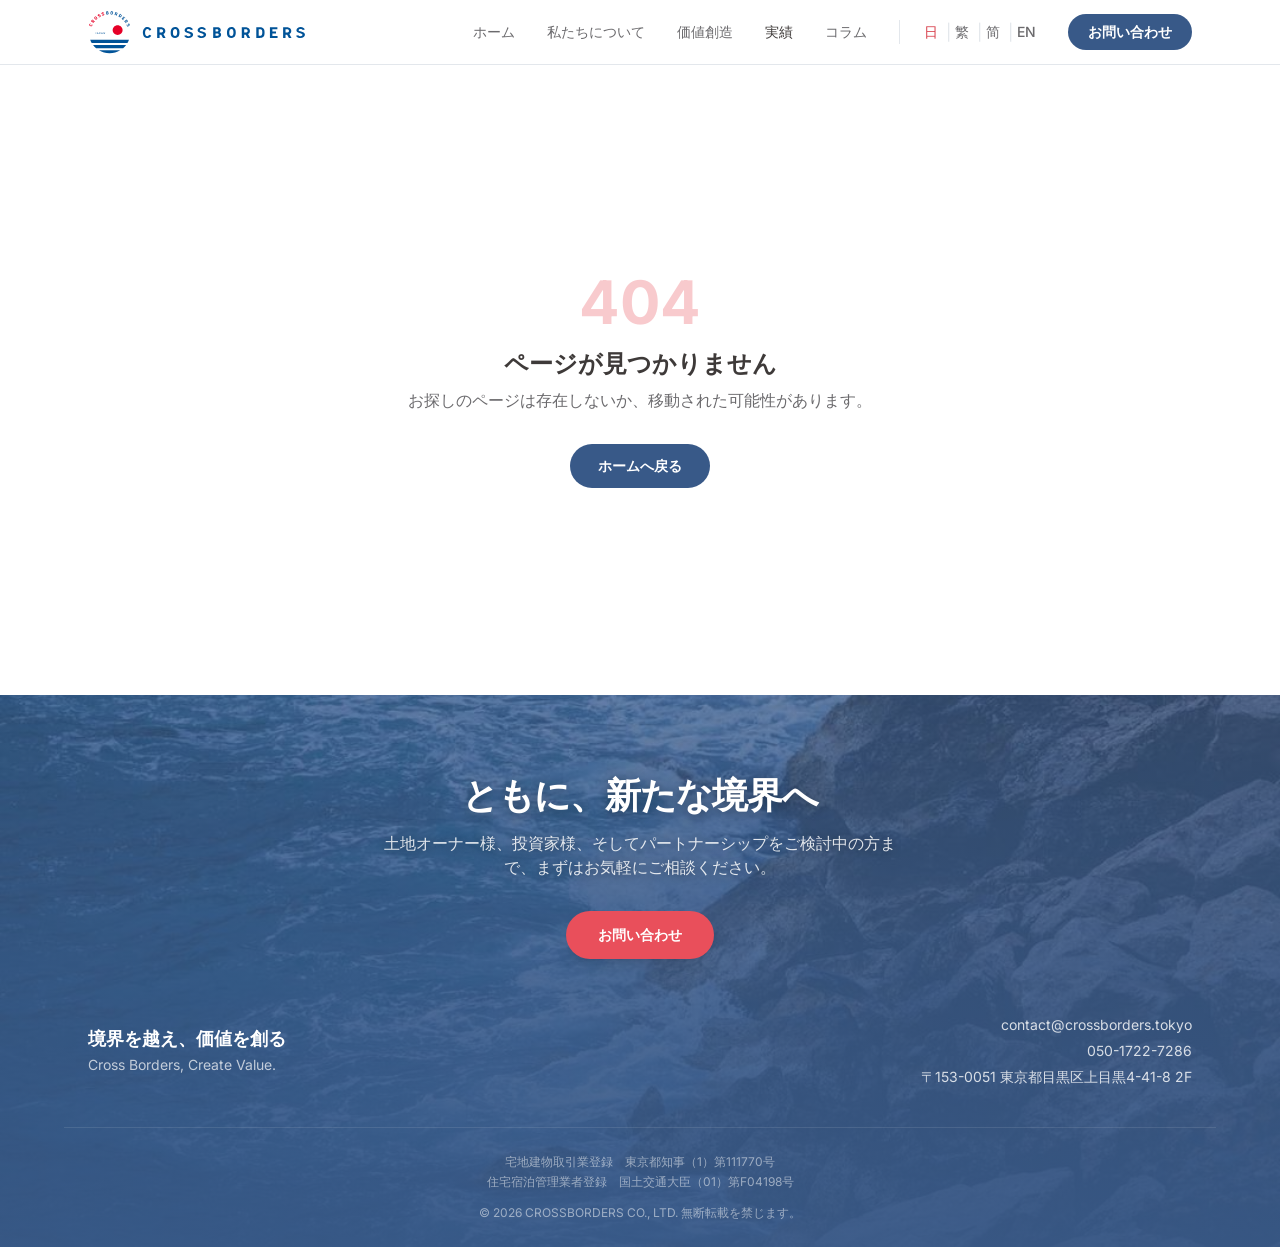
<file: works/kansai/index.html>
<!doctype html>
<html lang="ja">
  <head>
    <meta charset="UTF-8" />
    <link rel="icon" type="image/svg+xml" href="/favicon.svg" />
    <meta name="viewport" content="width=device-width, initial-scale=1.0" />
    <meta name="theme-color" content="#385988" />
    <title>CROSSBORDERS — Cross Borders, Create Value.</title>
    <meta name="description" content="株式会社クロスボーダーズ — 言語・国・専門・時間・業界の境界を越え、不動産の発掘から運営・出口まで全工程の価値創造を提供します。日英中対応。CROSSBORDERS CO., LTD. — real-estate value creation across borders, from sourcing to exit. Tokyo." />
    <link rel="canonical" href="https://crossborders.tokyo/works/kansai" />
    <meta name="google-site-verification" content="iuyH7qf6yGXWrVIB3he-iaO2zTwJYw2-IH3LVApPXmA" />
    <meta property="og:type" content="website" />
    <meta property="og:site_name" content="CROSSBORDERS" />
    <meta property="og:title" content="CROSSBORDERS — Cross Borders, Create Value." />
    <meta property="og:description" content="境界を越え、価値を創る。不動産の発掘から運営・出口まで、全工程の価値創造。日英中対応。" />
    <meta property="og:url" content="https://crossborders.tokyo/works/kansai" />
    <script type="module" crossorigin src="/assets/index-BbcpubcB.js"></script>
    <link rel="stylesheet" crossorigin href="/assets/index-DAQzaFqj.css">
  </head>
  <body>
    <div id="root"></div>
    <!-- サイト本体は site/ に置く。src/ は Worker（Hono）用に予約されている（雛形の規約） -->
  </body>
</html>
</file>
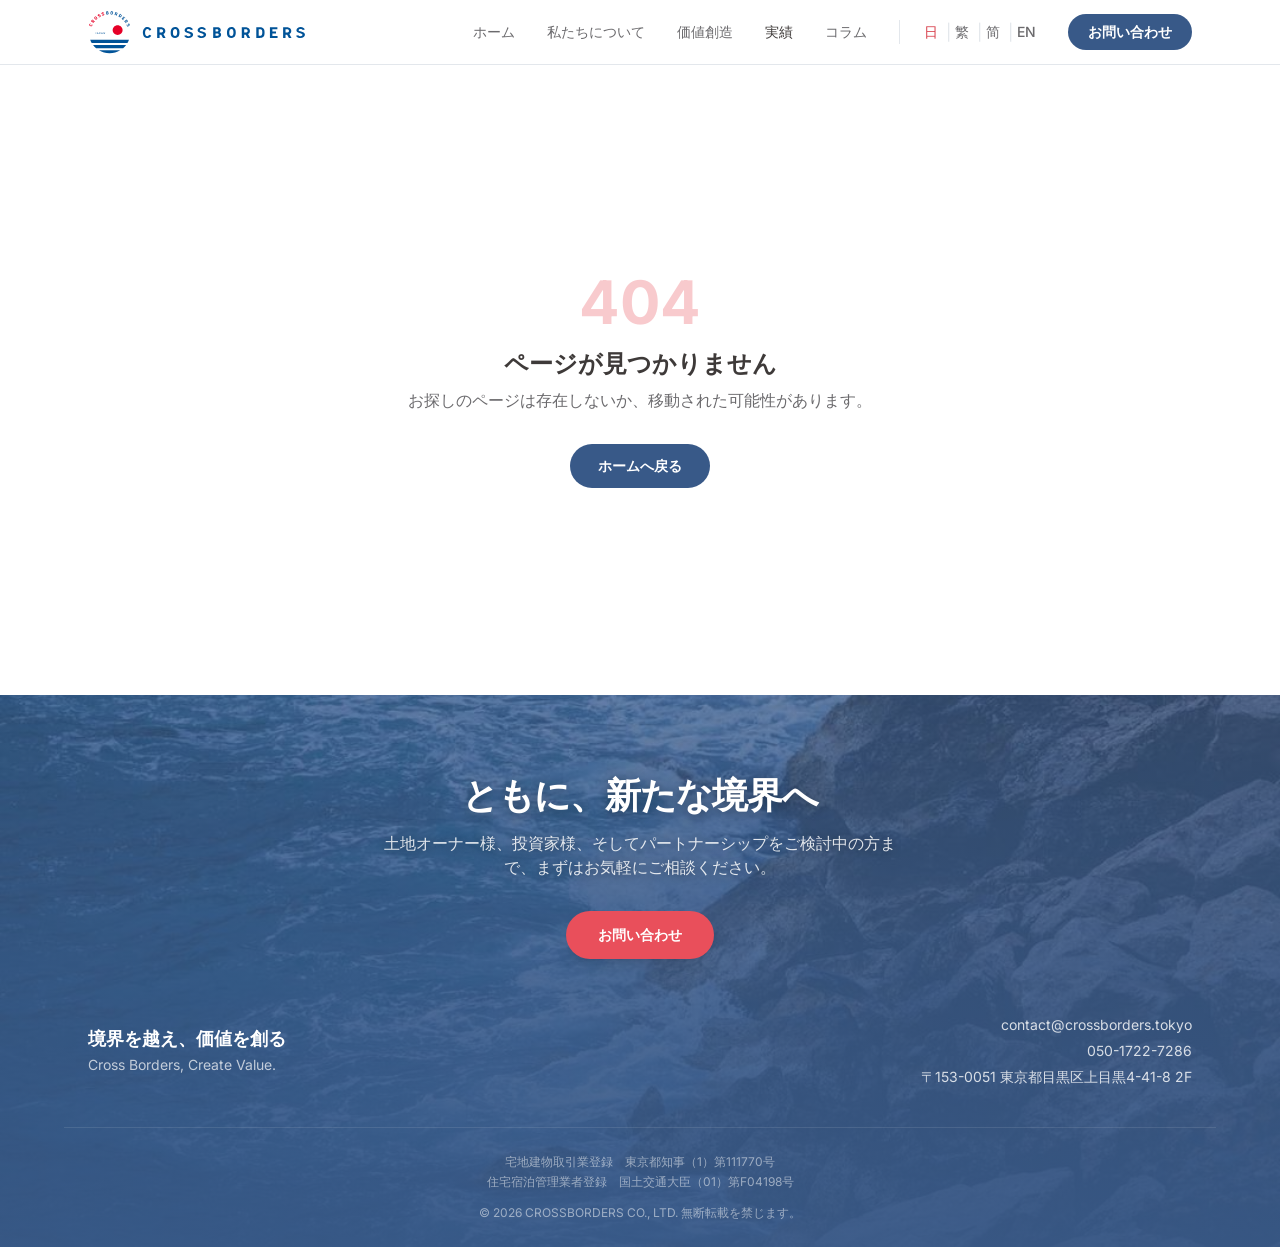
<file: works/tokyo/index.html>
<!doctype html>
<html lang="ja">
  <head>
    <meta charset="UTF-8" />
    <link rel="icon" type="image/svg+xml" href="/favicon.svg" />
    <meta name="viewport" content="width=device-width, initial-scale=1.0" />
    <meta name="theme-color" content="#385988" />
    <title>CROSSBORDERS — Cross Borders, Create Value.</title>
    <meta name="description" content="株式会社クロスボーダーズ — 言語・国・専門・時間・業界の境界を越え、不動産の発掘から運営・出口まで全工程の価値創造を提供します。日英中対応。CROSSBORDERS CO., LTD. — real-estate value creation across borders, from sourcing to exit. Tokyo." />
    <link rel="canonical" href="https://crossborders.tokyo/works/tokyo" />
    <meta name="google-site-verification" content="iuyH7qf6yGXWrVIB3he-iaO2zTwJYw2-IH3LVApPXmA" />
    <meta property="og:type" content="website" />
    <meta property="og:site_name" content="CROSSBORDERS" />
    <meta property="og:title" content="CROSSBORDERS — Cross Borders, Create Value." />
    <meta property="og:description" content="境界を越え、価値を創る。不動産の発掘から運営・出口まで、全工程の価値創造。日英中対応。" />
    <meta property="og:url" content="https://crossborders.tokyo/works/tokyo" />
    <script type="module" crossorigin src="/assets/index-BbcpubcB.js"></script>
    <link rel="stylesheet" crossorigin href="/assets/index-DAQzaFqj.css">
  </head>
  <body>
    <div id="root"></div>
    <!-- サイト本体は site/ に置く。src/ は Worker（Hono）用に予約されている（雛形の規約） -->
  </body>
</html>
</file>
<file: assets/index-DAQzaFqj.css>
@font-face{font-family:Inter;font-style:normal;font-display:swap;font-weight:400;src:url(/assets/inter-cyrillic-ext-400-normal-BQZuk6qB.woff2) format("woff2"),url(/assets/inter-cyrillic-ext-400-normal-DQukG94-.woff) format("woff");unicode-range:U+0460-052F,U+1C80-1C8A,U+20B4,U+2DE0-2DFF,U+A640-A69F,U+FE2E-FE2F}@font-face{font-family:Inter;font-style:normal;font-display:swap;font-weight:400;src:url(/assets/inter-cyrillic-400-normal-obahsSVq.woff2) format("woff2"),url(/assets/inter-cyrillic-400-normal-HOLc17fK.woff) format("woff");unicode-range:U+0301,U+0400-045F,U+0490-0491,U+04B0-04B1,U+2116}@font-face{font-family:Inter;font-style:normal;font-display:swap;font-weight:400;src:url(/assets/inter-greek-ext-400-normal-DGGRlc-M.woff2) format("woff2"),url(/assets/inter-greek-ext-400-normal-KugGGMne.woff) format("woff");unicode-range:U+1F00-1FFF}@font-face{font-family:Inter;font-style:normal;font-display:swap;font-weight:400;src:url(/assets/inter-greek-400-normal-B4URO6DV.woff2) format("woff2"),url(/assets/inter-greek-400-normal-q2sYcFCs.woff) format("woff");unicode-range:U+0370-0377,U+037A-037F,U+0384-038A,U+038C,U+038E-03A1,U+03A3-03FF}@font-face{font-family:Inter;font-style:normal;font-display:swap;font-weight:400;src:url(/assets/inter-vietnamese-400-normal-DMkecbls.woff2) format("woff2"),url(/assets/inter-vietnamese-400-normal-Bbgyi5SW.woff) format("woff");unicode-range:U+0102-0103,U+0110-0111,U+0128-0129,U+0168-0169,U+01A0-01A1,U+01AF-01B0,U+0300-0301,U+0303-0304,U+0308-0309,U+0323,U+0329,U+1EA0-1EF9,U+20AB}@font-face{font-family:Inter;font-style:normal;font-display:swap;font-weight:400;src:url(/assets/inter-latin-ext-400-normal-C1nco2VV.woff2) format("woff2"),url(/assets/inter-latin-ext-400-normal-77YHD8bZ.woff) format("woff");unicode-range:U+0100-02BA,U+02BD-02C5,U+02C7-02CC,U+02CE-02D7,U+02DD-02FF,U+0304,U+0308,U+0329,U+1D00-1DBF,U+1E00-1E9F,U+1EF2-1EFF,U+2020,U+20A0-20AB,U+20AD-20C0,U+2113,U+2C60-2C7F,U+A720-A7FF}@font-face{font-family:Inter;font-style:normal;font-display:swap;font-weight:400;src:url(/assets/inter-latin-400-normal-C38fXH4l.woff2) format("woff2"),url(/assets/inter-latin-400-normal-CyCys3Eg.woff) format("woff");unicode-range:U+0000-00FF,U+0131,U+0152-0153,U+02BB-02BC,U+02C6,U+02DA,U+02DC,U+0304,U+0308,U+0329,U+2000-206F,U+20AC,U+2122,U+2191,U+2193,U+2212,U+2215,U+FEFF,U+FFFD}@font-face{font-family:Inter;font-style:normal;font-display:swap;font-weight:500;src:url(/assets/inter-cyrillic-ext-500-normal-B0yAr1jD.woff2) format("woff2"),url(/assets/inter-cyrillic-ext-500-normal-BmqWE9Dz.woff) format("woff");unicode-range:U+0460-052F,U+1C80-1C8A,U+20B4,U+2DE0-2DFF,U+A640-A69F,U+FE2E-FE2F}@font-face{font-family:Inter;font-style:normal;font-display:swap;font-weight:500;src:url(/assets/inter-cyrillic-500-normal-BasfLYem.woff2) format("woff2"),url(/assets/inter-cyrillic-500-normal-CxZf_p3X.woff) format("woff");unicode-range:U+0301,U+0400-045F,U+0490-0491,U+04B0-04B1,U+2116}@font-face{font-family:Inter;font-style:normal;font-display:swap;font-weight:500;src:url(/assets/inter-greek-ext-500-normal-C4iEst2y.woff2) format("woff2"),url(/assets/inter-greek-ext-500-normal-2j5mBUwD.woff) format("woff");unicode-range:U+1F00-1FFF}@font-face{font-family:Inter;font-style:normal;font-display:swap;font-weight:500;src:url(/assets/inter-greek-500-normal-BIZE56-Y.woff2) format("woff2"),url(/assets/inter-greek-500-normal-Xzm54t5V.woff) format("woff");unicode-range:U+0370-0377,U+037A-037F,U+0384-038A,U+038C,U+038E-03A1,U+03A3-03FF}@font-face{font-family:Inter;font-style:normal;font-display:swap;font-weight:500;src:url(/assets/inter-vietnamese-500-normal-DOriooB6.woff2) format("woff2"),url(/assets/inter-vietnamese-500-normal-mJboJaSs.woff) format("woff");unicode-range:U+0102-0103,U+0110-0111,U+0128-0129,U+0168-0169,U+01A0-01A1,U+01AF-01B0,U+0300-0301,U+0303-0304,U+0308-0309,U+0323,U+0329,U+1EA0-1EF9,U+20AB}@font-face{font-family:Inter;font-style:normal;font-display:swap;font-weight:500;src:url(/assets/inter-latin-ext-500-normal-CV4jyFjo.woff2) format("woff2"),url(/assets/inter-latin-ext-500-normal-BxGbmqWO.woff) format("woff");unicode-range:U+0100-02BA,U+02BD-02C5,U+02C7-02CC,U+02CE-02D7,U+02DD-02FF,U+0304,U+0308,U+0329,U+1D00-1DBF,U+1E00-1E9F,U+1EF2-1EFF,U+2020,U+20A0-20AB,U+20AD-20C0,U+2113,U+2C60-2C7F,U+A720-A7FF}@font-face{font-family:Inter;font-style:normal;font-display:swap;font-weight:500;src:url(/assets/inter-latin-500-normal-Cerq10X2.woff2) format("woff2"),url(/assets/inter-latin-500-normal-BL9OpVg8.woff) format("woff");unicode-range:U+0000-00FF,U+0131,U+0152-0153,U+02BB-02BC,U+02C6,U+02DA,U+02DC,U+0304,U+0308,U+0329,U+2000-206F,U+20AC,U+2122,U+2191,U+2193,U+2212,U+2215,U+FEFF,U+FFFD}@font-face{font-family:Inter;font-style:normal;font-display:swap;font-weight:600;src:url(/assets/inter-cyrillic-ext-600-normal-Dfes3d0z.woff2) format("woff2"),url(/assets/inter-cyrillic-ext-600-normal-Bcila6Z-.woff) format("woff");unicode-range:U+0460-052F,U+1C80-1C8A,U+20B4,U+2DE0-2DFF,U+A640-A69F,U+FE2E-FE2F}@font-face{font-family:Inter;font-style:normal;font-display:swap;font-weight:600;src:url(/assets/inter-cyrillic-600-normal-CWCymEST.woff2) format("woff2"),url(/assets/inter-cyrillic-600-normal-4D_pXhcN.woff) format("woff");unicode-range:U+0301,U+0400-045F,U+0490-0491,U+04B0-04B1,U+2116}@font-face{font-family:Inter;font-style:normal;font-display:swap;font-weight:600;src:url(/assets/inter-greek-ext-600-normal-DRtmH8MT.woff2) format("woff2"),url(/assets/inter-greek-ext-600-normal-B8X0CLgF.woff) format("woff");unicode-range:U+1F00-1FFF}@font-face{font-family:Inter;font-style:normal;font-display:swap;font-weight:600;src:url(/assets/inter-greek-600-normal-plRanbMR.woff2) format("woff2"),url(/assets/inter-greek-600-normal-BZpKdvQh.woff) format("woff");unicode-range:U+0370-0377,U+037A-037F,U+0384-038A,U+038C,U+038E-03A1,U+03A3-03FF}@font-face{font-family:Inter;font-style:normal;font-display:swap;font-weight:600;src:url(/assets/inter-vietnamese-600-normal-Cc8MFFhd.woff2) format("woff2"),url(/assets/inter-vietnamese-600-normal-BuLX-rYi.woff) format("woff");unicode-range:U+0102-0103,U+0110-0111,U+0128-0129,U+0168-0169,U+01A0-01A1,U+01AF-01B0,U+0300-0301,U+0303-0304,U+0308-0309,U+0323,U+0329,U+1EA0-1EF9,U+20AB}@font-face{font-family:Inter;font-style:normal;font-display:swap;font-weight:600;src:url(/assets/inter-latin-ext-600-normal-D2bJ5OIk.woff2) format("woff2"),url(/assets/inter-latin-ext-600-normal-CIVaiw4L.woff) format("woff");unicode-range:U+0100-02BA,U+02BD-02C5,U+02C7-02CC,U+02CE-02D7,U+02DD-02FF,U+0304,U+0308,U+0329,U+1D00-1DBF,U+1E00-1E9F,U+1EF2-1EFF,U+2020,U+20A0-20AB,U+20AD-20C0,U+2113,U+2C60-2C7F,U+A720-A7FF}@font-face{font-family:Inter;font-style:normal;font-display:swap;font-weight:600;src:url(/assets/inter-latin-600-normal-LgqL8muc.woff2) format("woff2"),url(/assets/inter-latin-600-normal-CiBQ2DWP.woff) format("woff");unicode-range:U+0000-00FF,U+0131,U+0152-0153,U+02BB-02BC,U+02C6,U+02DA,U+02DC,U+0304,U+0308,U+0329,U+2000-206F,U+20AC,U+2122,U+2191,U+2193,U+2212,U+2215,U+FEFF,U+FFFD}@font-face{font-family:Inter;font-style:normal;font-display:swap;font-weight:700;src:url(/assets/inter-cyrillic-ext-700-normal-BjwYoWNd.woff2) format("woff2"),url(/assets/inter-cyrillic-ext-700-normal-LO58E6JB.woff) format("woff");unicode-range:U+0460-052F,U+1C80-1C8A,U+20B4,U+2DE0-2DFF,U+A640-A69F,U+FE2E-FE2F}@font-face{font-family:Inter;font-style:normal;font-display:swap;font-weight:700;src:url(/assets/inter-cyrillic-700-normal-CjBOestx.woff2) format("woff2"),url(/assets/inter-cyrillic-700-normal-DrXBdSj3.woff) format("woff");unicode-range:U+0301,U+0400-045F,U+0490-0491,U+04B0-04B1,U+2116}@font-face{font-family:Inter;font-style:normal;font-display:swap;font-weight:700;src:url(/assets/inter-greek-ext-700-normal-qfdV9bQt.woff2) format("woff2"),url(/assets/inter-greek-ext-700-normal-BoQ6DsYi.woff) format("woff");unicode-range:U+1F00-1FFF}@font-face{font-family:Inter;font-style:normal;font-display:swap;font-weight:700;src:url(/assets/inter-greek-700-normal-C3JjAnD8.woff2) format("woff2"),url(/assets/inter-greek-700-normal-BUv2fZ6O.woff) format("woff");unicode-range:U+0370-0377,U+037A-037F,U+0384-038A,U+038C,U+038E-03A1,U+03A3-03FF}@font-face{font-family:Inter;font-style:normal;font-display:swap;font-weight:700;src:url(/assets/inter-vietnamese-700-normal-DlLaEgI2.woff2) format("woff2"),url(/assets/inter-vietnamese-700-normal-BZaoP0fm.woff) format("woff");unicode-range:U+0102-0103,U+0110-0111,U+0128-0129,U+0168-0169,U+01A0-01A1,U+01AF-01B0,U+0300-0301,U+0303-0304,U+0308-0309,U+0323,U+0329,U+1EA0-1EF9,U+20AB}@font-face{font-family:Inter;font-style:normal;font-display:swap;font-weight:700;src:url(/assets/inter-latin-ext-700-normal-Ca8adRJv.woff2) format("woff2"),url(/assets/inter-latin-ext-700-normal-TidjK2hL.woff) format("woff");unicode-range:U+0100-02BA,U+02BD-02C5,U+02C7-02CC,U+02CE-02D7,U+02DD-02FF,U+0304,U+0308,U+0329,U+1D00-1DBF,U+1E00-1E9F,U+1EF2-1EFF,U+2020,U+20A0-20AB,U+20AD-20C0,U+2113,U+2C60-2C7F,U+A720-A7FF}@font-face{font-family:Inter;font-style:normal;font-display:swap;font-weight:700;src:url(/assets/inter-latin-700-normal-Yt3aPRUw.woff2) format("woff2"),url(/assets/inter-latin-700-normal-BLAVimhd.woff) format("woff");unicode-range:U+0000-00FF,U+0131,U+0152-0153,U+02BB-02BC,U+02C6,U+02DA,U+02DC,U+0304,U+0308,U+0329,U+2000-206F,U+20AC,U+2122,U+2191,U+2193,U+2212,U+2215,U+FEFF,U+FFFD}/*! tailwindcss v4.3.3 | MIT License | https://tailwindcss.com */@layer properties{@supports (((-webkit-hyphens:none)) and (not (margin-trim:inline))) or ((-moz-orient:inline) and (not (color:rgb(from red r g b)))){*,:before,:after,::backdrop{--tw-translate-x:0;--tw-translate-y:0;--tw-translate-z:0;--tw-rotate-x:initial;--tw-rotate-y:initial;--tw-rotate-z:initial;--tw-skew-x:initial;--tw-skew-y:initial;--tw-space-y-reverse:0;--tw-border-style:solid;--tw-gradient-position:initial;--tw-gradient-from:#0000;--tw-gradient-via:#0000;--tw-gradient-to:#0000;--tw-gradient-stops:initial;--tw-gradient-via-stops:initial;--tw-gradient-from-position:0%;--tw-gradient-via-position:50%;--tw-gradient-to-position:100%;--tw-leading:initial;--tw-font-weight:initial;--tw-tracking:initial;--tw-shadow:0 0 #0000;--tw-shadow-color:initial;--tw-shadow-alpha:100%;--tw-inset-shadow:0 0 #0000;--tw-inset-shadow-color:initial;--tw-inset-shadow-alpha:100%;--tw-ring-color:initial;--tw-ring-shadow:0 0 #0000;--tw-inset-ring-color:initial;--tw-inset-ring-shadow:0 0 #0000;--tw-ring-inset:initial;--tw-ring-offset-width:0px;--tw-ring-offset-color:#fff;--tw-ring-offset-shadow:0 0 #0000;--tw-outline-style:solid;--tw-blur:initial;--tw-brightness:initial;--tw-contrast:initial;--tw-grayscale:initial;--tw-hue-rotate:initial;--tw-invert:initial;--tw-opacity:initial;--tw-saturate:initial;--tw-sepia:initial;--tw-drop-shadow:initial;--tw-drop-shadow-color:initial;--tw-drop-shadow-alpha:100%;--tw-drop-shadow-size:initial;--tw-backdrop-blur:initial;--tw-backdrop-brightness:initial;--tw-backdrop-contrast:initial;--tw-backdrop-grayscale:initial;--tw-backdrop-hue-rotate:initial;--tw-backdrop-invert:initial;--tw-backdrop-opacity:initial;--tw-backdrop-saturate:initial;--tw-backdrop-sepia:initial;--tw-duration:initial;--tw-scale-x:1;--tw-scale-y:1;--tw-scale-z:1}}}@layer theme{:root,:host{--font-sans:"Inter", ui-sans-serif, system-ui, -apple-system, "Segoe UI", "Helvetica Neue", "PingFang SC", "Hiragino Sans GB", "Microsoft YaHei", sans-serif;--font-mono:ui-monospace, SFMono-Regular, Menlo, Monaco, Consolas, "Liberation Mono", "Courier New", monospace;--color-red-400:oklch(70.4% .191 22.216);--color-red-500:oklch(63.7% .237 25.331);--color-white:#fff;--spacing:.25rem;--container-md:28rem;--container-lg:32rem;--container-xl:36rem;--container-2xl:42rem;--container-3xl:48rem;--container-4xl:56rem;--container-5xl:64rem;--container-6xl:72rem;--text-xs:.75rem;--text-xs--line-height:calc(1 / .75);--text-sm:.875rem;--text-sm--line-height:calc(1.25 / .875);--text-base:1rem;--text-base--line-height: 1.5 ;--text-lg:1.125rem;--text-lg--line-height:calc(1.75 / 1.125);--text-xl:1.25rem;--text-xl--line-height:calc(1.75 / 1.25);--text-2xl:1.5rem;--text-2xl--line-height:calc(2 / 1.5);--text-3xl:1.875rem;--text-3xl--line-height: 1.2 ;--text-4xl:2.25rem;--text-4xl--line-height:calc(2.5 / 2.25);--text-5xl:3rem;--text-5xl--line-height:1;--text-6xl:3.75rem;--text-6xl--line-height:1;--text-7xl:4.5rem;--text-7xl--line-height:1;--font-weight-medium:500;--font-weight-semibold:600;--font-weight-bold:700;--tracking-tight:-.025em;--tracking-wide:.025em;--tracking-wider:.05em;--tracking-widest:.1em;--leading-snug:1.375;--leading-relaxed:1.625;--radius-xl:.75rem;--radius-2xl:1rem;--blur-sm:8px;--default-transition-duration:.15s;--default-transition-timing-function:cubic-bezier(.4, 0, .2, 1);--default-font-family:var(--font-sans);--default-mono-font-family:var(--font-mono);--color-ink:#3e3a39;--color-ink-soft:#6b6a6d;--color-navy:#385988;--color-navy-dark:#2c466a;--color-red:#e94f5b;--color-red-dark:#d83f4b;--color-mist:#f6f7f9;--color-cloud:#eceff3;--color-line:#e3e7ec;--color-blush:#fdeae3}}@layer base{*,:after,:before,::backdrop{box-sizing:border-box;border:0 solid;margin:0;padding:0}::file-selector-button{box-sizing:border-box;border:0 solid;margin:0;padding:0}html,:host{-webkit-text-size-adjust:100%;-moz-tab-size:4;tab-size:4;line-height:1.5;font-family:var(--default-font-family,-apple-system, BlinkMacSystemFont, "Segoe UI", Roboto, "Helvetica Neue", "Noto Sans", Arial, sans-serif, "Apple Color Emoji", "Segoe UI Emoji", "Segoe UI Symbol", "Noto Color Emoji");font-feature-settings:var(--default-font-feature-settings,normal);font-variation-settings:var(--default-font-variation-settings,normal);-webkit-tap-highlight-color:transparent}hr{height:0;color:inherit;border-top-width:1px}abbr:where([title]){-webkit-text-decoration:underline dotted;text-decoration:underline dotted}h1,h2,h3,h4,h5,h6{font-size:inherit;font-weight:inherit}a{color:inherit;-webkit-text-decoration:inherit;text-decoration:inherit}b,strong{font-weight:bolder}code,kbd,samp,pre{font-family:var(--default-mono-font-family,ui-monospace, SFMono-Regular, Menlo, Monaco, Consolas, "Liberation Mono", "Courier New", monospace);font-feature-settings:var(--default-mono-font-feature-settings,normal);font-variation-settings:var(--default-mono-font-variation-settings,normal);font-size:1em}small{font-size:80%}sub,sup{vertical-align:baseline;font-size:75%;line-height:0;position:relative}sub{bottom:-.25em}sup{top:-.5em}table{text-indent:0;border-color:inherit;border-collapse:collapse}:-moz-focusring:where(:not(iframe)){outline:auto}progress{vertical-align:baseline}summary{display:list-item}ol,ul,menu{list-style:none}img,svg,video,canvas,audio,iframe,embed,object{vertical-align:middle;display:block}img,video{max-width:100%;height:auto}button,input,select,optgroup,textarea{font:inherit;font-feature-settings:inherit;font-variation-settings:inherit;letter-spacing:inherit;color:inherit;opacity:1;background-color:#0000;border-radius:0}::file-selector-button{font:inherit;font-feature-settings:inherit;font-variation-settings:inherit;letter-spacing:inherit;color:inherit;opacity:1;background-color:#0000;border-radius:0}:where(select:is([multiple],[size])) optgroup{font-weight:bolder}:where(select:is([multiple],[size])) optgroup option{padding-inline-start:20px}::file-selector-button{margin-inline-end:4px}::placeholder{opacity:1}@supports (not ((-webkit-appearance:-apple-pay-button))) or (contain-intrinsic-size:1px){::placeholder{color:currentColor}@supports (color:color-mix(in lab,red,red)){::placeholder{color:color-mix(in oklab,currentcolor 50%,transparent)}}}textarea{resize:vertical}::-webkit-search-decoration{-webkit-appearance:none}::-webkit-date-and-time-value{min-height:1lh;text-align:inherit}::-webkit-datetime-edit{display:inline-flex}::-webkit-datetime-edit-fields-wrapper{padding:0}::-webkit-datetime-edit{padding-block:0}::-webkit-datetime-edit-year-field{padding-block:0}::-webkit-datetime-edit-month-field{padding-block:0}::-webkit-datetime-edit-day-field{padding-block:0}::-webkit-datetime-edit-hour-field{padding-block:0}::-webkit-datetime-edit-minute-field{padding-block:0}::-webkit-datetime-edit-second-field{padding-block:0}::-webkit-datetime-edit-millisecond-field{padding-block:0}::-webkit-datetime-edit-meridiem-field{padding-block:0}::-webkit-calendar-picker-indicator{line-height:1}:-moz-ui-invalid{box-shadow:none}button,input:where([type=button],[type=reset],[type=submit]){-webkit-appearance:button;-moz-appearance:button;appearance:button}::file-selector-button{-webkit-appearance:button;-moz-appearance:button;appearance:button}::-webkit-inner-spin-button{height:auto}::-webkit-outer-spin-button{height:auto}[hidden]:where(:not([hidden=until-found])){display:none!important}}@layer components;@layer utilities{.invisible{visibility:hidden}.visible{visibility:visible}.absolute{position:absolute}.fixed{position:fixed}.relative{position:relative}.sticky{position:sticky}.inset-0{top:0;right:0;bottom:0;left:0}.top-0{top:0}.top-1\.5{top:calc(var(--spacing) * 1.5)}.top-1\/2{top:50%}.top-5{top:calc(var(--spacing) * 5)}.top-16{top:calc(var(--spacing) * 16)}.top-\[23px\]{top:23px}.top-\[42px\]{top:42px}.right-0{right:0}.right-2{right:calc(var(--spacing) * 2)}.bottom-4{bottom:calc(var(--spacing) * 4)}.bottom-5{bottom:calc(var(--spacing) * 5)}.-left-\[27px\]{left:-27px}.left-0{left:0}.left-4{left:calc(var(--spacing) * 4)}.left-6{left:calc(var(--spacing) * 6)}.z-10{z-index:10}.z-30{z-index:30}.z-50{z-index:50}.z-\[60\]{z-index:60}.mx-1{margin-inline:var(--spacing)}.mx-auto{margin-inline:auto}.mt-0\.5{margin-top:calc(var(--spacing) * .5)}.mt-1{margin-top:var(--spacing)}.mt-1\.5{margin-top:calc(var(--spacing) * 1.5)}.mt-2{margin-top:calc(var(--spacing) * 2)}.mt-3{margin-top:calc(var(--spacing) * 3)}.mt-4{margin-top:calc(var(--spacing) * 4)}.mt-5{margin-top:calc(var(--spacing) * 5)}.mt-6{margin-top:calc(var(--spacing) * 6)}.mt-8{margin-top:calc(var(--spacing) * 8)}.mt-10{margin-top:calc(var(--spacing) * 10)}.mt-12{margin-top:calc(var(--spacing) * 12)}.mt-14{margin-top:calc(var(--spacing) * 14)}.mt-16{margin-top:calc(var(--spacing) * 16)}.mr-2{margin-right:calc(var(--spacing) * 2)}.mb-1\.5{margin-bottom:calc(var(--spacing) * 1.5)}.mb-6{margin-bottom:calc(var(--spacing) * 6)}.mb-8{margin-bottom:calc(var(--spacing) * 8)}.mb-10{margin-bottom:calc(var(--spacing) * 10)}.ml-1{margin-left:var(--spacing)}.block{display:block}.contents{display:contents}.flex{display:flex}.grid{display:grid}.hidden{display:none}.inline-block{display:inline-block}.inline-flex{display:inline-flex}.table{display:table}.aspect-\[4\/3\]{aspect-ratio:4/3}.h-0{height:0}.h-0\.5{height:calc(var(--spacing) * .5)}.h-2\.5{height:calc(var(--spacing) * 2.5)}.h-3\.5{height:calc(var(--spacing) * 3.5)}.h-4{height:calc(var(--spacing) * 4)}.h-5{height:calc(var(--spacing) * 5)}.h-8{height:calc(var(--spacing) * 8)}.h-10{height:calc(var(--spacing) * 10)}.h-11{height:calc(var(--spacing) * 11)}.h-12{height:calc(var(--spacing) * 12)}.h-16{height:calc(var(--spacing) * 16)}.h-20{height:calc(var(--spacing) * 20)}.h-24{height:calc(var(--spacing) * 24)}.h-\[15px\]{height:15px}.h-full{height:100%}.max-h-\[640px\]{max-height:640px}.min-h-\[70vh\]{min-height:70vh}.min-h-screen{min-height:100vh}.w-0{width:0}.w-0\.5{width:calc(var(--spacing) * .5)}.w-2\.5{width:calc(var(--spacing) * 2.5)}.w-3\.5{width:calc(var(--spacing) * 3.5)}.w-4{width:calc(var(--spacing) * 4)}.w-5{width:calc(var(--spacing) * 5)}.w-6{width:calc(var(--spacing) * 6)}.w-8{width:calc(var(--spacing) * 8)}.w-10{width:calc(var(--spacing) * 10)}.w-12{width:calc(var(--spacing) * 12)}.w-16{width:calc(var(--spacing) * 16)}.w-20{width:calc(var(--spacing) * 20)}.w-32{width:calc(var(--spacing) * 32)}.w-auto{width:auto}.w-full{width:100%}.max-w-2xl{max-width:var(--container-2xl)}.max-w-3xl{max-width:var(--container-3xl)}.max-w-4xl{max-width:var(--container-4xl)}.max-w-5xl{max-width:var(--container-5xl)}.max-w-6xl{max-width:var(--container-6xl)}.max-w-\[220px\]{max-width:220px}.max-w-lg{max-width:var(--container-lg)}.max-w-md{max-width:var(--container-md)}.max-w-xl{max-width:var(--container-xl)}.min-w-\[560px\]{min-width:560px}.min-w-\[640px\]{min-width:640px}.flex-1{flex:1}.shrink-0{flex-shrink:0}.border-collapse{border-collapse:collapse}.-translate-y-1\/2{--tw-translate-y: -50% ;translate:var(--tw-translate-x) var(--tw-translate-y)}.-translate-y-2{--tw-translate-y:calc(var(--spacing) * -2);translate:var(--tw-translate-x) var(--tw-translate-y)}.translate-y-2{--tw-translate-y:calc(var(--spacing) * 2);translate:var(--tw-translate-x) var(--tw-translate-y)}.-rotate-45{rotate:-45deg}.rotate-45{rotate:45deg}.transform{transform:var(--tw-rotate-x,) var(--tw-rotate-y,) var(--tw-rotate-z,) var(--tw-skew-x,) var(--tw-skew-y,)}.scroll-mt-24{scroll-margin-top:calc(var(--spacing) * 24)}.scroll-mt-32{scroll-margin-top:calc(var(--spacing) * 32)}.list-disc{list-style-type:disc}.grid-cols-2{grid-template-columns:repeat(2,minmax(0,1fr))}.flex-col{flex-direction:column}.flex-wrap{flex-wrap:wrap}.items-center{align-items:center}.items-start{align-items:flex-start}.justify-between{justify-content:space-between}.justify-center{justify-content:center}.gap-0\.5{gap:calc(var(--spacing) * .5)}.gap-1{gap:var(--spacing)}.gap-2\.5{gap:calc(var(--spacing) * 2.5)}.gap-3{gap:calc(var(--spacing) * 3)}.gap-4{gap:calc(var(--spacing) * 4)}.gap-5{gap:calc(var(--spacing) * 5)}.gap-6{gap:calc(var(--spacing) * 6)}.gap-8{gap:calc(var(--spacing) * 8)}.gap-10{gap:calc(var(--spacing) * 10)}.gap-12{gap:calc(var(--spacing) * 12)}.gap-px{gap:1px}:where(.space-y-1\.5>:not(:last-child)){--tw-space-y-reverse:0;margin-block-start:calc(calc(var(--spacing) * 1.5) * var(--tw-space-y-reverse));margin-block-end:calc(calc(var(--spacing) * 1.5) * calc(1 - var(--tw-space-y-reverse)))}:where(.space-y-2>:not(:last-child)){--tw-space-y-reverse:0;margin-block-start:calc(calc(var(--spacing) * 2) * var(--tw-space-y-reverse));margin-block-end:calc(calc(var(--spacing) * 2) * calc(1 - var(--tw-space-y-reverse)))}:where(.space-y-3>:not(:last-child)){--tw-space-y-reverse:0;margin-block-start:calc(calc(var(--spacing) * 3) * var(--tw-space-y-reverse));margin-block-end:calc(calc(var(--spacing) * 3) * calc(1 - var(--tw-space-y-reverse)))}:where(.space-y-4>:not(:last-child)){--tw-space-y-reverse:0;margin-block-start:calc(calc(var(--spacing) * 4) * var(--tw-space-y-reverse));margin-block-end:calc(calc(var(--spacing) * 4) * calc(1 - var(--tw-space-y-reverse)))}:where(.space-y-5>:not(:last-child)){--tw-space-y-reverse:0;margin-block-start:calc(calc(var(--spacing) * 5) * var(--tw-space-y-reverse));margin-block-end:calc(calc(var(--spacing) * 5) * calc(1 - var(--tw-space-y-reverse)))}:where(.space-y-6>:not(:last-child)){--tw-space-y-reverse:0;margin-block-start:calc(calc(var(--spacing) * 6) * var(--tw-space-y-reverse));margin-block-end:calc(calc(var(--spacing) * 6) * calc(1 - var(--tw-space-y-reverse)))}.gap-x-10{column-gap:calc(var(--spacing) * 10)}.gap-y-2{row-gap:calc(var(--spacing) * 2)}.self-start{align-self:flex-start}.overflow-hidden{overflow:hidden}.overflow-x-auto{overflow-x:auto}.rounded-2xl{border-radius:var(--radius-2xl)}.rounded-full{border-radius:3.40282e38px}.rounded-xl{border-radius:var(--radius-xl)}.border{border-style:var(--tw-border-style);border-width:1px}.border-2{border-style:var(--tw-border-style);border-width:2px}.border-y{border-block-style:var(--tw-border-style);border-block-width:1px}.border-y-\[5px\]{border-block-style:var(--tw-border-style);border-block-width:5px}.border-t{border-top-style:var(--tw-border-style);border-top-width:1px}.border-t-\[1\.5px\]{border-top-style:var(--tw-border-style);border-top-width:1.5px}.border-b{border-bottom-style:var(--tw-border-style);border-bottom-width:1px}.border-l{border-left-style:var(--tw-border-style);border-left-width:1px}.border-l-4{border-left-style:var(--tw-border-style);border-left-width:4px}.border-l-\[1\.5px\]{border-left-style:var(--tw-border-style);border-left-width:1.5px}.border-l-\[9px\]{border-left-style:var(--tw-border-style);border-left-width:9px}.border-dashed{--tw-border-style:dashed;border-style:dashed}.border-line{border-color:var(--color-line)}.border-red{border-color:var(--color-red)}.border-red-400{border-color:var(--color-red-400)}.border-white\/10{border-color:#ffffff1a}@supports (color:color-mix(in lab,red,red)){.border-white\/10{border-color:color-mix(in oklab,var(--color-white) 10%,transparent)}}.border-white\/60{border-color:#fff9}@supports (color:color-mix(in lab,red,red)){.border-white\/60{border-color:color-mix(in oklab,var(--color-white) 60%,transparent)}}.border-y-transparent{border-block-color:#0000}.border-l-red{border-left-color:var(--color-red)}.bg-blush{background-color:var(--color-blush)}.bg-cloud{background-color:var(--color-cloud)}.bg-line{background-color:var(--color-line)}.bg-mist{background-color:var(--color-mist)}.bg-navy{background-color:var(--color-navy)}.bg-navy\/0{background-color:#0000}@supports (color:color-mix(in lab,red,red)){.bg-navy\/0{background-color:color-mix(in oklab,var(--color-navy) 0%,transparent)}}.bg-navy\/10{background-color:#3859881a}@supports (color:color-mix(in lab,red,red)){.bg-navy\/10{background-color:color-mix(in oklab,var(--color-navy) 10%,transparent)}}.bg-navy\/20{background-color:#38598833}@supports (color:color-mix(in lab,red,red)){.bg-navy\/20{background-color:color-mix(in oklab,var(--color-navy) 20%,transparent)}}.bg-red{background-color:var(--color-red)}.bg-red\/5{background-color:#e94f5b0d}@supports (color:color-mix(in lab,red,red)){.bg-red\/5{background-color:color-mix(in oklab,var(--color-red) 5%,transparent)}}.bg-red\/10{background-color:#e94f5b1a}@supports (color:color-mix(in lab,red,red)){.bg-red\/10{background-color:color-mix(in oklab,var(--color-red) 10%,transparent)}}.bg-red\/15{background-color:#e94f5b26}@supports (color:color-mix(in lab,red,red)){.bg-red\/15{background-color:color-mix(in oklab,var(--color-red) 15%,transparent)}}.bg-white{background-color:var(--color-white)}.bg-white\/85{background-color:#ffffffd9}@supports (color:color-mix(in lab,red,red)){.bg-white\/85{background-color:color-mix(in oklab,var(--color-white) 85%,transparent)}}.bg-white\/90{background-color:#ffffffe6}@supports (color:color-mix(in lab,red,red)){.bg-white\/90{background-color:color-mix(in oklab,var(--color-white) 90%,transparent)}}.bg-gradient-to-b{--tw-gradient-position:to bottom in oklab;background-image:linear-gradient(var(--tw-gradient-stops))}.bg-gradient-to-r{--tw-gradient-position:to right in oklab;background-image:linear-gradient(var(--tw-gradient-stops))}.from-navy\/15{--tw-gradient-from:#38598826}@supports (color:color-mix(in lab,red,red)){.from-navy\/15{--tw-gradient-from:color-mix(in oklab, var(--color-navy) 15%, transparent)}}.from-navy\/15{--tw-gradient-stops:var(--tw-gradient-via-stops,var(--tw-gradient-position), var(--tw-gradient-from) var(--tw-gradient-from-position), var(--tw-gradient-to) var(--tw-gradient-to-position))}.from-navy\/70{--tw-gradient-from:#385988b3}@supports (color:color-mix(in lab,red,red)){.from-navy\/70{--tw-gradient-from:color-mix(in oklab, var(--color-navy) 70%, transparent)}}.from-navy\/70{--tw-gradient-stops:var(--tw-gradient-via-stops,var(--tw-gradient-position), var(--tw-gradient-from) var(--tw-gradient-from-position), var(--tw-gradient-to) var(--tw-gradient-to-position))}.via-navy\/30{--tw-gradient-via:#3859884d}@supports (color:color-mix(in lab,red,red)){.via-navy\/30{--tw-gradient-via:color-mix(in oklab, var(--color-navy) 30%, transparent)}}.via-navy\/30{--tw-gradient-via-stops:var(--tw-gradient-position), var(--tw-gradient-from) var(--tw-gradient-from-position), var(--tw-gradient-via) var(--tw-gradient-via-position), var(--tw-gradient-to) var(--tw-gradient-to-position);--tw-gradient-stops:var(--tw-gradient-via-stops)}.via-navy\/85{--tw-gradient-via:#385988d9}@supports (color:color-mix(in lab,red,red)){.via-navy\/85{--tw-gradient-via:color-mix(in oklab, var(--color-navy) 85%, transparent)}}.via-navy\/85{--tw-gradient-via-stops:var(--tw-gradient-position), var(--tw-gradient-from) var(--tw-gradient-from-position), var(--tw-gradient-via) var(--tw-gradient-via-position), var(--tw-gradient-to) var(--tw-gradient-to-position);--tw-gradient-stops:var(--tw-gradient-via-stops)}.to-navy\/65{--tw-gradient-to:#385988a6}@supports (color:color-mix(in lab,red,red)){.to-navy\/65{--tw-gradient-to:color-mix(in oklab, var(--color-navy) 65%, transparent)}}.to-navy\/65{--tw-gradient-stops:var(--tw-gradient-via-stops,var(--tw-gradient-position), var(--tw-gradient-from) var(--tw-gradient-from-position), var(--tw-gradient-to) var(--tw-gradient-to-position))}.to-navy\/95{--tw-gradient-to:#385988f2}@supports (color:color-mix(in lab,red,red)){.to-navy\/95{--tw-gradient-to:color-mix(in oklab, var(--color-navy) 95%, transparent)}}.to-navy\/95{--tw-gradient-stops:var(--tw-gradient-via-stops,var(--tw-gradient-position), var(--tw-gradient-from) var(--tw-gradient-from-position), var(--tw-gradient-to) var(--tw-gradient-to-position))}.object-cover{object-fit:cover}.p-1\.5{padding:calc(var(--spacing) * 1.5)}.p-3{padding:calc(var(--spacing) * 3)}.p-4{padding:calc(var(--spacing) * 4)}.p-5{padding:calc(var(--spacing) * 5)}.p-6{padding:calc(var(--spacing) * 6)}.p-7{padding:calc(var(--spacing) * 7)}.p-8{padding:calc(var(--spacing) * 8)}.px-2{padding-inline:calc(var(--spacing) * 2)}.px-2\.5{padding-inline:calc(var(--spacing) * 2.5)}.px-3{padding-inline:calc(var(--spacing) * 3)}.px-4{padding-inline:calc(var(--spacing) * 4)}.px-5{padding-inline:calc(var(--spacing) * 5)}.px-6{padding-inline:calc(var(--spacing) * 6)}.px-7{padding-inline:calc(var(--spacing) * 7)}.px-8{padding-inline:calc(var(--spacing) * 8)}.py-0\.5{padding-block:calc(var(--spacing) * .5)}.py-1{padding-block:var(--spacing)}.py-1\.5{padding-block:calc(var(--spacing) * 1.5)}.py-2{padding-block:calc(var(--spacing) * 2)}.py-2\.5{padding-block:calc(var(--spacing) * 2.5)}.py-3{padding-block:calc(var(--spacing) * 3)}.py-3\.5{padding-block:calc(var(--spacing) * 3.5)}.py-4{padding-block:calc(var(--spacing) * 4)}.py-5{padding-block:calc(var(--spacing) * 5)}.py-6{padding-block:calc(var(--spacing) * 6)}.py-12{padding-block:calc(var(--spacing) * 12)}.py-16{padding-block:calc(var(--spacing) * 16)}.py-20{padding-block:calc(var(--spacing) * 20)}.py-24{padding-block:calc(var(--spacing) * 24)}.py-28{padding-block:calc(var(--spacing) * 28)}.pt-2{padding-top:calc(var(--spacing) * 2)}.pt-3{padding-top:calc(var(--spacing) * 3)}.pt-10{padding-top:calc(var(--spacing) * 10)}.pt-12{padding-top:calc(var(--spacing) * 12)}.pt-16{padding-top:calc(var(--spacing) * 16)}.pt-20{padding-top:calc(var(--spacing) * 20)}.pb-6{padding-bottom:calc(var(--spacing) * 6)}.pb-10{padding-bottom:calc(var(--spacing) * 10)}.pb-14{padding-bottom:calc(var(--spacing) * 14)}.pb-20{padding-bottom:calc(var(--spacing) * 20)}.pl-4{padding-left:calc(var(--spacing) * 4)}.pl-6{padding-left:calc(var(--spacing) * 6)}.text-center{text-align:center}.text-left{text-align:left}.align-top{vertical-align:top}.text-2xl{font-size:var(--text-2xl);line-height:var(--tw-leading,var(--text-2xl--line-height))}.text-3xl{font-size:var(--text-3xl);line-height:var(--tw-leading,var(--text-3xl--line-height))}.text-4xl{font-size:var(--text-4xl);line-height:var(--tw-leading,var(--text-4xl--line-height))}.text-5xl{font-size:var(--text-5xl);line-height:var(--tw-leading,var(--text-5xl--line-height))}.text-6xl{font-size:var(--text-6xl);line-height:var(--tw-leading,var(--text-6xl--line-height))}.text-base{font-size:var(--text-base);line-height:var(--tw-leading,var(--text-base--line-height))}.text-lg{font-size:var(--text-lg);line-height:var(--tw-leading,var(--text-lg--line-height))}.text-sm{font-size:var(--text-sm);line-height:var(--tw-leading,var(--text-sm--line-height))}.text-xl{font-size:var(--text-xl);line-height:var(--tw-leading,var(--text-xl--line-height))}.text-xs{font-size:var(--text-xs);line-height:var(--tw-leading,var(--text-xs--line-height))}.text-\[11px\]{font-size:11px}.text-\[13px\]{font-size:13px}.leading-8{--tw-leading:calc(var(--spacing) * 8);line-height:calc(var(--spacing) * 8)}.leading-\[1\.05\]{--tw-leading:1.05;line-height:1.05}.leading-relaxed{--tw-leading:var(--leading-relaxed);line-height:var(--leading-relaxed)}.leading-snug{--tw-leading:var(--leading-snug);line-height:var(--leading-snug)}.font-bold{--tw-font-weight:var(--font-weight-bold);font-weight:var(--font-weight-bold)}.font-medium{--tw-font-weight:var(--font-weight-medium);font-weight:var(--font-weight-medium)}.font-semibold{--tw-font-weight:var(--font-weight-semibold);font-weight:var(--font-weight-semibold)}.tracking-\[0\.2em\]{--tw-tracking:.2em;letter-spacing:.2em}.tracking-\[0\.18em\]{--tw-tracking:.18em;letter-spacing:.18em}.tracking-tight{--tw-tracking:var(--tracking-tight);letter-spacing:var(--tracking-tight)}.tracking-wide{--tw-tracking:var(--tracking-wide);letter-spacing:var(--tracking-wide)}.tracking-wider{--tw-tracking:var(--tracking-wider);letter-spacing:var(--tracking-wider)}.tracking-widest{--tw-tracking:var(--tracking-widest);letter-spacing:var(--tracking-widest)}.whitespace-pre-line{white-space:pre-line}.text-ink{color:var(--color-ink)}.text-ink-soft{color:var(--color-ink-soft)}.text-ink-soft\/45{color:#6b6a6d73}@supports (color:color-mix(in lab,red,red)){.text-ink-soft\/45{color:color-mix(in oklab,var(--color-ink-soft) 45%,transparent)}}.text-line{color:var(--color-line)}.text-navy{color:var(--color-navy)}.text-red{color:var(--color-red)}.text-red-500{color:var(--color-red-500)}.text-red-dark{color:var(--color-red-dark)}.text-red\/30{color:#e94f5b4d}@supports (color:color-mix(in lab,red,red)){.text-red\/30{color:color-mix(in oklab,var(--color-red) 30%,transparent)}}.text-red\/40{color:#e94f5b66}@supports (color:color-mix(in lab,red,red)){.text-red\/40{color:color-mix(in oklab,var(--color-red) 40%,transparent)}}.text-red\/60{color:#e94f5b99}@supports (color:color-mix(in lab,red,red)){.text-red\/60{color:color-mix(in oklab,var(--color-red) 60%,transparent)}}.text-white{color:var(--color-white)}.text-white\/50{color:#ffffff80}@supports (color:color-mix(in lab,red,red)){.text-white\/50{color:color-mix(in oklab,var(--color-white) 50%,transparent)}}.text-white\/70{color:#ffffffb3}@supports (color:color-mix(in lab,red,red)){.text-white\/70{color:color-mix(in oklab,var(--color-white) 70%,transparent)}}.text-white\/80{color:#fffc}@supports (color:color-mix(in lab,red,red)){.text-white\/80{color:color-mix(in oklab,var(--color-white) 80%,transparent)}}.text-white\/85{color:#ffffffd9}@supports (color:color-mix(in lab,red,red)){.text-white\/85{color:color-mix(in oklab,var(--color-white) 85%,transparent)}}.uppercase{text-transform:uppercase}.opacity-0{opacity:0}.shadow-lg{--tw-shadow:0 10px 15px -3px var(--tw-shadow-color,#0000001a), 0 4px 6px -4px var(--tw-shadow-color,#0000001a);box-shadow:var(--tw-inset-shadow),var(--tw-inset-ring-shadow),var(--tw-ring-offset-shadow),var(--tw-ring-shadow),var(--tw-shadow)}.shadow-sm{--tw-shadow:0 1px 3px 0 var(--tw-shadow-color,#0000001a), 0 1px 2px -1px var(--tw-shadow-color,#0000001a);box-shadow:var(--tw-inset-shadow),var(--tw-inset-ring-shadow),var(--tw-ring-offset-shadow),var(--tw-ring-shadow),var(--tw-shadow)}.ring-4{--tw-ring-shadow:var(--tw-ring-inset,) 0 0 0 calc(4px + var(--tw-ring-offset-width)) var(--tw-ring-color,currentcolor);box-shadow:var(--tw-inset-shadow),var(--tw-inset-ring-shadow),var(--tw-ring-offset-shadow),var(--tw-ring-shadow),var(--tw-shadow)}.ring-mist{--tw-ring-color:var(--color-mist)}.outline{outline-style:var(--tw-outline-style);outline-width:1px}.drop-shadow{--tw-drop-shadow-size:drop-shadow(0 1px 2px var(--tw-drop-shadow-color,#0000001a)) drop-shadow(0 1px 1px var(--tw-drop-shadow-color,#0000000f));--tw-drop-shadow:drop-shadow(0 1px 2px #0000001a) drop-shadow(0 1px 1px #0000000f);filter:var(--tw-blur,) var(--tw-brightness,) var(--tw-contrast,) var(--tw-grayscale,) var(--tw-hue-rotate,) var(--tw-invert,) var(--tw-saturate,) var(--tw-sepia,) var(--tw-drop-shadow,)}.filter{filter:var(--tw-blur,) var(--tw-brightness,) var(--tw-contrast,) var(--tw-grayscale,) var(--tw-hue-rotate,) var(--tw-invert,) var(--tw-saturate,) var(--tw-sepia,) var(--tw-drop-shadow,)}.backdrop-blur{--tw-backdrop-blur:blur(8px);-webkit-backdrop-filter:var(--tw-backdrop-blur,) var(--tw-backdrop-brightness,) var(--tw-backdrop-contrast,) var(--tw-backdrop-grayscale,) var(--tw-backdrop-hue-rotate,) var(--tw-backdrop-invert,) var(--tw-backdrop-opacity,) var(--tw-backdrop-saturate,) var(--tw-backdrop-sepia,);backdrop-filter:var(--tw-backdrop-blur,) var(--tw-backdrop-brightness,) var(--tw-backdrop-contrast,) var(--tw-backdrop-grayscale,) var(--tw-backdrop-hue-rotate,) var(--tw-backdrop-invert,) var(--tw-backdrop-opacity,) var(--tw-backdrop-saturate,) var(--tw-backdrop-sepia,)}.backdrop-blur-sm{--tw-backdrop-blur:blur(var(--blur-sm));-webkit-backdrop-filter:var(--tw-backdrop-blur,) var(--tw-backdrop-brightness,) var(--tw-backdrop-contrast,) var(--tw-backdrop-grayscale,) var(--tw-backdrop-hue-rotate,) var(--tw-backdrop-invert,) var(--tw-backdrop-opacity,) var(--tw-backdrop-saturate,) var(--tw-backdrop-sepia,);backdrop-filter:var(--tw-backdrop-blur,) var(--tw-backdrop-brightness,) var(--tw-backdrop-contrast,) var(--tw-backdrop-grayscale,) var(--tw-backdrop-hue-rotate,) var(--tw-backdrop-invert,) var(--tw-backdrop-opacity,) var(--tw-backdrop-saturate,) var(--tw-backdrop-sepia,)}.transition{transition-property:color,background-color,border-color,outline-color,text-decoration-color,fill,stroke,--tw-gradient-from,--tw-gradient-via,--tw-gradient-to,opacity,box-shadow,transform,translate,scale,rotate,filter,-webkit-backdrop-filter,backdrop-filter,display,content-visibility,overlay,pointer-events;transition-timing-function:var(--tw-ease,var(--default-transition-timing-function));transition-duration:var(--tw-duration,var(--default-transition-duration))}.transition-colors{transition-property:color,background-color,border-color,outline-color,text-decoration-color,fill,stroke,--tw-gradient-from,--tw-gradient-via,--tw-gradient-to;transition-timing-function:var(--tw-ease,var(--default-transition-timing-function));transition-duration:var(--tw-duration,var(--default-transition-duration))}.transition-transform{transition-property:transform,translate,scale,rotate;transition-timing-function:var(--tw-ease,var(--default-transition-timing-function));transition-duration:var(--tw-duration,var(--default-transition-duration))}.delay-1{transition-delay:1ms}.delay-2{transition-delay:2ms}.delay-3{transition-delay:3ms}.duration-500{--tw-duration:.5s;transition-duration:.5s}.outline-none{--tw-outline-style:none;outline-style:none}.\[text-shadow\:0_1px_8px_rgba\(11\,20\,30\,0\.5\)\]{text-shadow:0 1px 8px #0b141e80}.\[text-shadow\:0_1px_8px_rgba\(11\,20\,30\,0\.55\)\]{text-shadow:0 1px 8px #0b141e8c}.\[text-shadow\:0_2px_12px_rgba\(11\,20\,30\,0\.5\)\]{text-shadow:0 2px 12px #0b141e80}.\[text-shadow\:0_2px_12px_rgba\(11\,20\,30\,0\.45\)\]{text-shadow:0 2px 12px #0b141e73}@media (hover:hover){.group-hover\:scale-105:is(:where(.group):hover *){--tw-scale-x:105%;--tw-scale-y:105%;--tw-scale-z:105%;scale:var(--tw-scale-x) var(--tw-scale-y)}.group-hover\:bg-navy\/10:is(:where(.group):hover *){background-color:#3859881a}@supports (color:color-mix(in lab,red,red)){.group-hover\:bg-navy\/10:is(:where(.group):hover *){background-color:color-mix(in oklab,var(--color-navy) 10%,transparent)}}.group-hover\:underline:is(:where(.group):hover *){text-decoration-line:underline}}.last\:border-0:last-child{border-style:var(--tw-border-style);border-width:0}@media (hover:hover){.hover\:-translate-y-0\.5:hover{--tw-translate-y:calc(var(--spacing) * -.5);translate:var(--tw-translate-x) var(--tw-translate-y)}.hover\:-translate-y-1:hover{--tw-translate-y:calc(var(--spacing) * -1);translate:var(--tw-translate-x) var(--tw-translate-y)}.hover\:border-red:hover{border-color:var(--color-red)}.hover\:bg-red-dark:hover{background-color:var(--color-red-dark)}.hover\:bg-white:hover{background-color:var(--color-white)}.hover\:text-ink:hover{color:var(--color-ink)}.hover\:text-navy:hover{color:var(--color-navy)}.hover\:text-red:hover{color:var(--color-red)}.hover\:text-red-dark:hover{color:var(--color-red-dark)}.hover\:underline:hover{text-decoration-line:underline}.hover\:shadow-lg:hover{--tw-shadow:0 10px 15px -3px var(--tw-shadow-color,#0000001a), 0 4px 6px -4px var(--tw-shadow-color,#0000001a);box-shadow:var(--tw-inset-shadow),var(--tw-inset-ring-shadow),var(--tw-ring-offset-shadow),var(--tw-ring-shadow),var(--tw-shadow)}.hover\:shadow-md:hover{--tw-shadow:0 4px 6px -1px var(--tw-shadow-color,#0000001a), 0 2px 4px -2px var(--tw-shadow-color,#0000001a);box-shadow:var(--tw-inset-shadow),var(--tw-inset-ring-shadow),var(--tw-ring-offset-shadow),var(--tw-ring-shadow),var(--tw-shadow)}}.focus\:border-red:focus{border-color:var(--color-red)}.disabled\:cursor-not-allowed:disabled{cursor:not-allowed}.disabled\:opacity-60:disabled{opacity:.6}@media (min-width:40rem){.sm\:w-52{width:calc(var(--spacing) * 52)}.sm\:shrink-0{flex-shrink:0}.sm\:grid-cols-2{grid-template-columns:repeat(2,minmax(0,1fr))}.sm\:flex-row{flex-direction:row}.sm\:items-baseline{align-items:baseline}.sm\:items-center{align-items:center}.sm\:gap-4{gap:calc(var(--spacing) * 4)}}@media (min-width:48rem){.md\:ml-auto{margin-left:auto}.md\:block{display:block}.md\:flex{display:flex}.md\:grid{display:grid}.md\:hidden{display:none}.md\:aspect-auto{aspect-ratio:auto}.md\:w-72{width:calc(var(--spacing) * 72)}.md\:w-80{width:calc(var(--spacing) * 80)}.md\:shrink-0{flex-shrink:0}.md\:grid-cols-2{grid-template-columns:repeat(2,minmax(0,1fr))}.md\:grid-cols-3{grid-template-columns:repeat(3,minmax(0,1fr))}.md\:grid-cols-4{grid-template-columns:repeat(4,minmax(0,1fr))}.md\:grid-cols-5{grid-template-columns:repeat(5,minmax(0,1fr))}.md\:flex-row{flex-direction:row}.md\:items-center{align-items:center}.md\:justify-between{justify-content:space-between}.md\:justify-end{justify-content:flex-end}.md\:py-40{padding-block:calc(var(--spacing) * 40)}.md\:pt-20{padding-top:calc(var(--spacing) * 20)}.md\:pb-8{padding-bottom:calc(var(--spacing) * 8)}.md\:text-right{text-align:right}.md\:text-2xl{font-size:var(--text-2xl);line-height:var(--tw-leading,var(--text-2xl--line-height))}.md\:text-3xl{font-size:var(--text-3xl);line-height:var(--tw-leading,var(--text-3xl--line-height))}.md\:text-4xl{font-size:var(--text-4xl);line-height:var(--tw-leading,var(--text-4xl--line-height))}.md\:text-5xl{font-size:var(--text-5xl);line-height:var(--tw-leading,var(--text-5xl--line-height))}.md\:text-7xl{font-size:var(--text-7xl);line-height:var(--tw-leading,var(--text-7xl--line-height))}.md\:text-xl{font-size:var(--text-xl);line-height:var(--tw-leading,var(--text-xl--line-height))}}@media (min-width:64rem){.lg\:mt-10{margin-top:calc(var(--spacing) * 10)}.lg\:block{display:block}.lg\:grid-cols-3{grid-template-columns:repeat(3,minmax(0,1fr))}.lg\:flex-row{flex-direction:row}.lg\:items-start{align-items:flex-start}.lg\:justify-center{justify-content:center}.lg\:gap-2{gap:calc(var(--spacing) * 2)}}}html{scroll-behavior:smooth}body{font-family:var(--font-sans);color:var(--color-ink);-webkit-font-smoothing:antialiased;text-rendering:optimizelegibility;background:#fff}html:lang(zh) body{font-family:Inter,PingFang SC,Microsoft YaHei,Hiragino Sans GB,Microsoft JhengHei,sans-serif}html:lang(zh) .cta-sub{max-width:42rem}html:lang(zh) .journey-closing{max-width:54rem}html:lang(zh-Hant) body{font-family:Inter,Microsoft JhengHei,PingFang TC,PingFang SC,Hiragino Sans GB,sans-serif}html:lang(zh-Hant) .cta-sub{max-width:42rem}html:lang(zh-Hant) .journey-closing{max-width:54rem}html:lang(en) .hero-block{max-width:46rem}html:lang(en) .positioning{font-size:1.375rem;line-height:1.55}@media (min-width:768px){html:lang(en) .value-title{font-size:2.5rem}}.cb-ward{fill:#eef1f5;stroke:#fff;stroke-width:.8px;transition:fill .2s}.cb-ward-on{fill:var(--color-navy)}.cb-ward:hover{fill:#e3e9f1}.cb-ward-on:hover{fill:var(--color-navy-dark)}@keyframes cbMapFade{0%{opacity:0}to{opacity:1}}.cb-map-el{animation:.6s both cbMapFade}@keyframes cbDraw{to{stroke-dashoffset:0}}.cb-clickable{cursor:pointer}.cb-clickable:focus-visible{outline:2px solid var(--color-navy);outline-offset:2px;border-radius:4px}@media (prefers-reduced-motion:reduce){.cb-map-el{animation:none}.cb-ping{display:none}[style*=cbDraw]{stroke-dashoffset:0!important;animation:none!important}}.article-notes{border-top:1px solid var(--color-line);margin-top:3rem;padding-top:1.25rem}.article-notes p,.article-notes li,.article-notes em{color:var(--color-ink-soft)!important;font-size:12px!important;line-height:1.7!important}.article-notes p{margin-top:.75rem!important}.article-notes ul{margin-top:.5rem!important}.article-notes li+li{margin-top:.15rem}.article-notes strong{color:var(--color-ink);font-size:12px}@keyframes rise{0%{opacity:0;transform:translateY(16px)}to{opacity:1;transform:translateY(0)}}.animate-rise{animation:.7s cubic-bezier(.22,1,.36,1) both rise}.delay-1{animation-delay:80ms}.delay-2{animation-delay:.16s}.delay-3{animation-delay:.24s}@property --tw-translate-x{syntax:"*";inherits:false;initial-value:0}@property --tw-translate-y{syntax:"*";inherits:false;initial-value:0}@property --tw-translate-z{syntax:"*";inherits:false;initial-value:0}@property --tw-rotate-x{syntax:"*";inherits:false}@property --tw-rotate-y{syntax:"*";inherits:false}@property --tw-rotate-z{syntax:"*";inherits:false}@property --tw-skew-x{syntax:"*";inherits:false}@property --tw-skew-y{syntax:"*";inherits:false}@property --tw-space-y-reverse{syntax:"*";inherits:false;initial-value:0}@property --tw-border-style{syntax:"*";inherits:false;initial-value:solid}@property --tw-gradient-position{syntax:"*";inherits:false}@property --tw-gradient-from{syntax:"<color>";inherits:false;initial-value:#0000}@property --tw-gradient-via{syntax:"<color>";inherits:false;initial-value:#0000}@property --tw-gradient-to{syntax:"<color>";inherits:false;initial-value:#0000}@property --tw-gradient-stops{syntax:"*";inherits:false}@property --tw-gradient-via-stops{syntax:"*";inherits:false}@property --tw-gradient-from-position{syntax:"<length-percentage>";inherits:false;initial-value:0%}@property --tw-gradient-via-position{syntax:"<length-percentage>";inherits:false;initial-value:50%}@property --tw-gradient-to-position{syntax:"<length-percentage>";inherits:false;initial-value:100%}@property --tw-leading{syntax:"*";inherits:false}@property --tw-font-weight{syntax:"*";inherits:false}@property --tw-tracking{syntax:"*";inherits:false}@property --tw-shadow{syntax:"*";inherits:false;initial-value:0 0 #0000}@property --tw-shadow-color{syntax:"*";inherits:false}@property --tw-shadow-alpha{syntax:"<percentage>";inherits:false;initial-value:100%}@property --tw-inset-shadow{syntax:"*";inherits:false;initial-value:0 0 #0000}@property --tw-inset-shadow-color{syntax:"*";inherits:false}@property --tw-inset-shadow-alpha{syntax:"<percentage>";inherits:false;initial-value:100%}@property --tw-ring-color{syntax:"*";inherits:false}@property --tw-ring-shadow{syntax:"*";inherits:false;initial-value:0 0 #0000}@property --tw-inset-ring-color{syntax:"*";inherits:false}@property --tw-inset-ring-shadow{syntax:"*";inherits:false;initial-value:0 0 #0000}@property --tw-ring-inset{syntax:"*";inherits:false}@property --tw-ring-offset-width{syntax:"<length>";inherits:false;initial-value:0}@property --tw-ring-offset-color{syntax:"*";inherits:false;initial-value:#fff}@property --tw-ring-offset-shadow{syntax:"*";inherits:false;initial-value:0 0 #0000}@property --tw-outline-style{syntax:"*";inherits:false;initial-value:solid}@property --tw-blur{syntax:"*";inherits:false}@property --tw-brightness{syntax:"*";inherits:false}@property --tw-contrast{syntax:"*";inherits:false}@property --tw-grayscale{syntax:"*";inherits:false}@property --tw-hue-rotate{syntax:"*";inherits:false}@property --tw-invert{syntax:"*";inherits:false}@property --tw-opacity{syntax:"*";inherits:false}@property --tw-saturate{syntax:"*";inherits:false}@property --tw-sepia{syntax:"*";inherits:false}@property --tw-drop-shadow{syntax:"*";inherits:false}@property --tw-drop-shadow-color{syntax:"*";inherits:false}@property --tw-drop-shadow-alpha{syntax:"<percentage>";inherits:false;initial-value:100%}@property --tw-drop-shadow-size{syntax:"*";inherits:false}@property --tw-backdrop-blur{syntax:"*";inherits:false}@property --tw-backdrop-brightness{syntax:"*";inherits:false}@property --tw-backdrop-contrast{syntax:"*";inherits:false}@property --tw-backdrop-grayscale{syntax:"*";inherits:false}@property --tw-backdrop-hue-rotate{syntax:"*";inherits:false}@property --tw-backdrop-invert{syntax:"*";inherits:false}@property --tw-backdrop-opacity{syntax:"*";inherits:false}@property --tw-backdrop-saturate{syntax:"*";inherits:false}@property --tw-backdrop-sepia{syntax:"*";inherits:false}@property --tw-duration{syntax:"*";inherits:false}@property --tw-scale-x{syntax:"*";inherits:false;initial-value:1}@property --tw-scale-y{syntax:"*";inherits:false;initial-value:1}@property --tw-scale-z{syntax:"*";inherits:false;initial-value:1}
</file>
